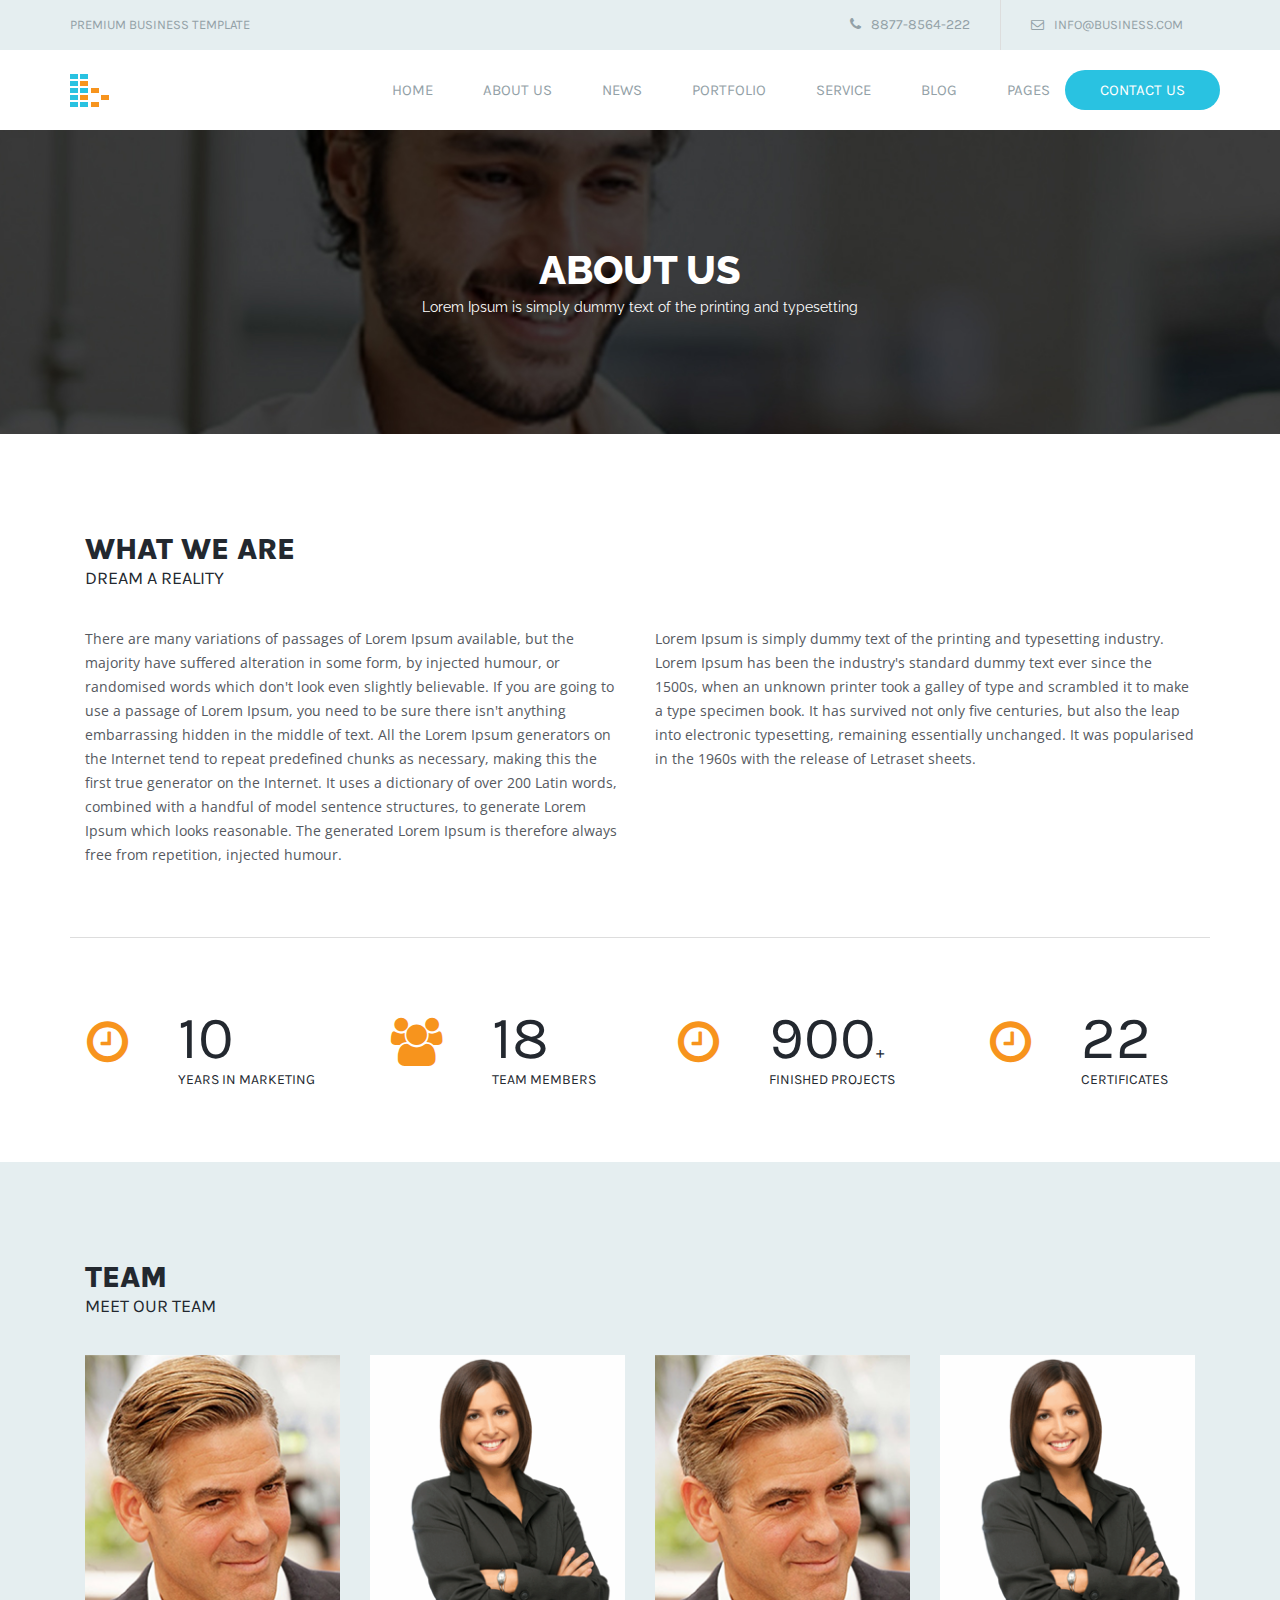
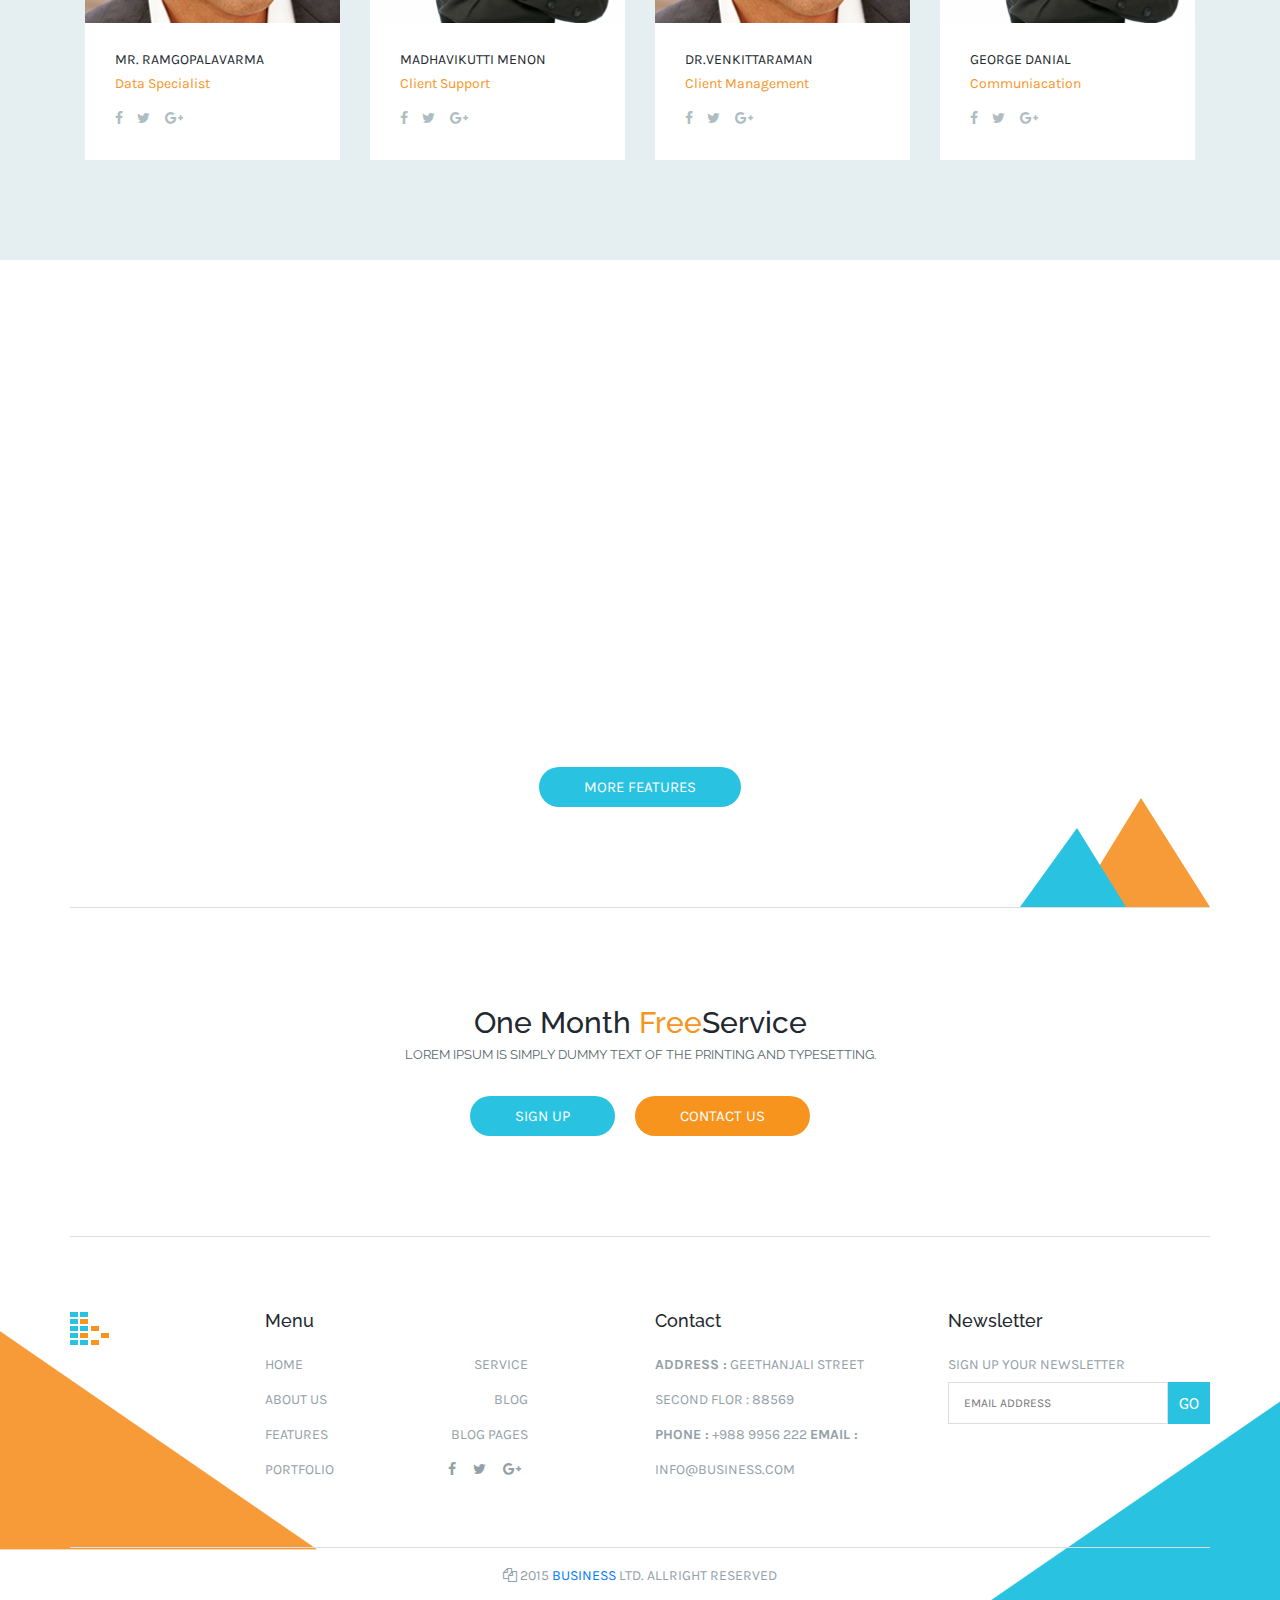
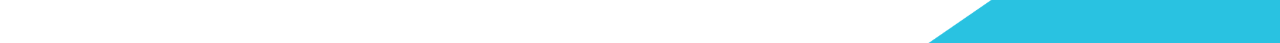
<file: about.html>
<!DOCTYPE html>
<html lang="en">
<head>
    <meta charset="UTF-8">
    <meta name="viewport" content="width=device-width, initial-scale=1.0">
    <title>B Plus Business Multipage HTML template</title>
    <!-- REQUIRED FONTS -->
    <link href="https://fonts.googleapis.com/css?family=Karla:400,700|Lora:400,400i|Open+Sans:300,400,600,700,800|Raleway:300,400,500,600,700,800" rel="stylesheet">
    <link href="https://fonts.googleapis.com/css?family=Roboto+Slab" rel="stylesheet">
    <!-- REQUIRED CSS FILES -->
    <link rel="stylesheet" href="css/bootstrap.min.css">
    <link rel="stylesheet" href="css/font-awesome.min.css">
    <link rel="stylesheet" href="css/aos.css">
    <link rel="stylesheet" href="css/slick.css">
    <link rel="stylesheet" href="css/slick-theme.css">
    <link rel="stylesheet" href="css/style.css">
</head>
<body>
    
    <!-- HEADER STARTS -->        
    <header>
        <div class="header-top">   
            <div class="container">
                <div class="row">
                    <div class="col-lg-3 header-top-left">
                        <p>premium business template</p>
                    </div>
                    <div class="col-lg-4 offset-lg-5 header-top-right">
                        <ul>
                            <li><a href="tel"><i class="fa fa-phone"></i>8877-8564-222</a></li>
                            <li><a href="mailto"><i class="fa fa-envelope-o"></i>info@business.com</a></li>
                        </ul>
                    </div>
                </div>
            </div>
        </div>
        <nav class="navbar navbar-expand-lg">
            <div class="container p-0">
                <a href="#" class="navbar-brand">
                    <!-- LOGO 39X33 -->   
                    <img src="images/logo.png" alt="Put your logo" class="img-fluid">
                </a>
                <button type="button" class="navbar-toggler" data-toggle="collapse" data-target="#mainNav">
                    <i class="fa fa-bars"></i>
                </button>
                <div id="mainNav" class="collapse navbar-collapse">
                    <ul class="navbar-nav ml-auto">
                        <li class="nav-item"><a href="index.html" class="nav-link">home</a></li>
                        <li class="nav-item"><a href="about.html" class="nav-link">about us</a></li>
                        <li class="nav-item"><a href="news.html" class="nav-link">news</a></li>
                        <li class="nav-item"><a href="portfolio.html" class="nav-link">portfolio</a></li>
                        <li class="nav-item"><a href="services.html" class="nav-link">service</a></li>
                        <li class="nav-item"><a href="blog.html" class="nav-link">blog</a></li>
                        <li class="nav-item"><a href="#" class="nav-link">pages</a></li>
                        <li class="nav-item"><a href="contact.html" class="nav-link btn-primary-c">contact us</a></li>
                    </ul>
                </div>
            </div>
        </nav>
    </header>
    <!-- HEADER ENDS -->
    
    <!-- ABOUT BANNER STARTS -->
    <section id="aboutBanner">
        <div class="container">
            <div class="row">
                <div class="col">
                    <div class="about-banner-text">
                        <h1 data-aos="fade-down" data-aos-duration="1500">about us</h1>
                            <p data-aos="fade-up" data-aos-duration="1500">Lorem Ipsum is simply dummy text of the printing and typesetting </p>
                    </div>
                </div>
            </div>
        </div>
    </section>
    <!-- ABOUT BANNER ENDS -->
    
    <!-- ABOUT DETAILS STARTS -->
    <section id="aboutDetails">
        <div class="container">
            <div class="row">
                <div class="col">
                    <h2 class="section-title" data-aos="fade-down">what we are</h2>
                    <p class="section-subtitle" data-aos="fade-up" data-aos-delay="400">dream a reality</p>
                </div>
            </div>
            <div class="row">
                <div class="col-lg-6">
                    <p class="para-details">
                        There are many variations of passages of Lorem Ipsum available, but the majority have suffered alteration in some form, by injected humour, or randomised words which don't look even slightly believable. If you are going to use a passage of Lorem Ipsum, you need to be sure there isn't anything embarrassing hidden in the middle of text. All the Lorem Ipsum generators on the Internet tend to repeat predefined chunks as necessary, making this the first true generator on the Internet. It uses a dictionary of over 200 Latin words, combined with a handful of model sentence structures, to generate Lorem Ipsum which looks reasonable. The generated Lorem Ipsum is therefore always free from repetition, injected humour.
                    </p>
                </div>
                <div class="col-lg-6">
                    <p class="para-details">
                        Lorem Ipsum is simply dummy text of the printing and typesetting industry. Lorem Ipsum has been the industry's standard dummy text ever since the 1500s, when an unknown printer took a galley of type and scrambled it to make a type specimen book. It has survived not only five centuries, but also the leap into electronic typesetting, remaining essentially unchanged. It was popularised in the 1960s with the release of Letraset sheets.
                    </p>
                </div>
            </div>
        </div>
    </section>
    <!-- ABOUT DETAILS ENDS -->
    
    <!-- ABOUT COUNTER STARTS -->
    <section id="aboutCounter">
        <div class="container">
            <div class="row">
                <div class="col-lg-3">
                    <div class="counter-item">
                        <div class="counter-item-icon">
                            <i class="fa fa-clock-o"></i>
                        </div>
                        <div class="counter-item-text">
                            <span class="count">10</span> <br>
                            <p>years in marketing</p>
                        </div>
                    </div>
                </div>
                <div class="col-lg-3">
                    <div class="counter-item">
                        <div class="counter-item-icon">
                            <i class="fa fa-users"></i>
                        </div>
                        <div class="counter-item-text">
                            <span class="count">18</span> <br>
                            <p>team members</p>
                        </div>
                    </div>
                </div>
                <div class="col-lg-3">
                    <div class="counter-item">
                        <div class="counter-item-icon">
                            <i class="fa fa-clock-o"></i>
                        </div>
                        <div class="counter-item-text">
                            <span class="count">900</span>+ <br>
                            <p>Finished Projects</p>
                        </div>
                    </div>
                </div>
                <div class="col-lg-3">
                    <div class="counter-item">
                        <div class="counter-item-icon">
                            <i class="fa fa-clock-o"></i>
                        </div>
                        <div class="counter-item-text">
                            <span class="count">22</span> <br>
                            <p>certificates</p>
                        </div>
                    </div>
                </div>
            </div>
        </div>
    </section>
    <!-- ABOUT COUNTER ENDS -->
    
    <!-- TEAM STARTS -->
    <section id="team">
        <div class="container">
            <div class="row">
                <div class="col">
                    <h2 class="section-title">team</h2>
                    <p class="section-subtitle">meet our team</p>
                </div>
            </div>
            <div class="row">
                <div class="col-xs-12 col-sm-6 col-md-6 col-lg-3">
                    <div class="team-item">
                        <div class="team-item-img">
                            <img src="images/team-01.png" alt="Put your team pic" class="img-fluid">
                        </div>
                        <h4>Mr. Ramgopalavarma</h4>
                        <h5>Data specialist</h5>
                        <ul>
                            <li><a href="#"><i class="fa fa-facebook"></i></a></li>
                            <li><a href="#"><i class="fa fa-twitter"></i></a></li>
                            <li><a href="#"><i class="fa fa-google-plus"></i></a></li>
                        </ul>
                    </div>
                </div>
                <div class="col-xs-12 col-sm-6 col-md-6 col-lg-3">
                    <div class="team-item">
                        <div class="team-item-img">
                            <img src="images/team-02.png" alt="Put your team pic" class="img-fluid">
                        </div>
                        <h4>Madhavikutti Menon</h4>
                        <h5>client support</h5>
                        <ul>
                            <li><a href="#"><i class="fa fa-facebook"></i></a></li>
                            <li><a href="#"><i class="fa fa-twitter"></i></a></li>
                            <li><a href="#"><i class="fa fa-google-plus"></i></a></li>
                        </ul>
                    </div>
                </div>
                <div class="col-xs-12 col-sm-6 col-md-6 col-lg-3">
                    <div class="team-item">
                        <div class="team-item-img">
                            <img src="images/team-01.png" alt="Put your team pic" class="img-fluid">
                        </div>
                        <h4>Dr.Venkittaraman</h4>
                        <h5>client management</h5>
                        <ul>
                            <li><a href="#"><i class="fa fa-facebook"></i></a></li>
                            <li><a href="#"><i class="fa fa-twitter"></i></a></li>
                            <li><a href="#"><i class="fa fa-google-plus"></i></a></li>
                        </ul>
                    </div>
                </div>
                <div class="col-xs-12 col-sm-6 col-md-6 col-lg-3">
                    <div class="team-item">
                        <div class="team-item-img">
                            <img src="images/team-02.png" alt="Put your team pic" class="img-fluid">
                        </div>
                        <h4>George Danial</h4>
                        <h5>communiacation</h5>
                        <ul>
                            <li><a href="#"><i class="fa fa-facebook"></i></a></li>
                            <li><a href="#"><i class="fa fa-twitter"></i></a></li>
                            <li><a href="#"><i class="fa fa-google-plus"></i></a></li>
                        </ul>
                    </div>
                </div>
            </div>
        </div>
    </section>
    <!-- TEAM ENDS -->   
   
    <!-- FEATURES STARTS -->
    <section id="features">
        <div class="container">
            <div class="row">
                <div class="col">
                    <h2 class="section-title" data-aos="fade-down">features</h2>
                    <p class="section-subtitle" data-aos="fade-up" data-aos-delay="400">some of our features</p>
                </div>
            </div>
            <div class="row">
                <div class="col-xs-12 col-sm-6 col-md-4 col-lg-4">
                    <div class="features-item" data-aos="fade-up">
                        <div class="features-item-img">
                            <i class="fa fa-bars"></i>
                        </div>
                        <div class="features-item-text">
                            <h3>data entry</h3>
                            <p class="para-details">Lorem Ipsum is simply dummy text of the printing and typesetting industry. Lorem Ipsum has been.</p>
                        </div>
                    </div>
                    <div class="features-item" data-aos="fade-up" data-aos-delay="400">
                        <div class="features-item-img">
                            <i class="fa fa-bars"></i>
                        </div>
                        <div class="features-item-text">
                            <h3>Well analyzing team</h3>
                            <p class="para-details">Lorem Ipsum is simply dummy text of the printing and typesetting industry. Lorem Ipsum has been.</p>
                        </div>
                    </div>
                </div>
                <div class="col-xs-12 col-sm-6 col-md-4 col-lg-4">
                    <div class="features-item" data-aos="fade-up" >
                        <div class="features-item-img">
                            <i class="fa fa-bars"></i>
                        </div>
                        <div class="features-item-text">
                            <h3>Client management</h3>
                            <p class="para-details">Lorem Ipsum is simply dummy text of the printing and typesetting industry. Lorem Ipsum has been.</p>
                        </div>
                    </div>
                    <div class="features-item" data-aos="fade-up" data-aos-delay="400">
                        <div class="features-item-img">
                            <i class="fa fa-bars"></i>
                        </div>
                        <div class="features-item-text">
                            <h3>24 hour support</h3>
                            <p class="para-details">Lorem Ipsum is simply dummy text of the printing and typesetting industry. Lorem Ipsum has been.</p>
                        </div>
                    </div>
                </div>
                <div class="col-xs-12 col-sm-6 col-md-4 col-lg-4">
                    <div class="features-item" data-aos="fade-up">
                        <div class="features-item-img">
                            <i class="fa fa-bars"></i>
                        </div>
                        <div class="features-item-text">
                            <h3>Better Communication</h3>
                            <p class="para-details">Lorem Ipsum is simply dummy text of the printing and typesetting industry. Lorem Ipsum has been.</p>
                        </div>
                    </div>
                    <div class="features-item" data-aos="fade-up" data-aos-delay="400">
                        <div class="features-item-img">
                            <i class="fa fa-bars"></i>
                        </div>
                        <div class="features-item-text">
                            <h3>Keeping business data</h3>
                            <p class="para-details">Lorem Ipsum is simply dummy text of the printing and typesetting industry. Lorem Ipsum has been.</p>
                        </div>
                    </div>
                </div>
                <div class="col-lg-12 text-center">
                    <a href="#" class="btn-primary-c">more features</a>
                </div>
            </div>
            <div class="shape">
                <div class="primary-shape" id="featuresPrmShape">
                    <img src="images/primary-shape.png" alt="The shape for design" class="img-fluid">
                </div>   
                <div class="secondary-shape" id="featuresScnShape">
                    <img src="images/secondary-shape.png" alt="The shape for design" class="img-fluid">
                </div>
            </div>
        </div>
    </section>
    <!-- FEATURES ENDS -->
    
    
    
    <!-- FREE SERVICE STARTS -->
    <section id="freeService">
        <div class="container">
            <div class="row">
                <div class="col free-service">
                    <h2>One Month <span>Free</span>Service</h2>
                    <p>Lorem Ipsum is simply dummy text of the printing and typesetting.</p>
                    <a href="#" class="btn-primary-c">sign up</a><a href="#" class="btn-secondary-c">contact us</a>
                </div>
            </div>
        </div>
    </section>
    <!-- FREE SERVICE ENDS -->
    
    <!-- FOOTER STARTS -->
    <footer>
        <div class="footer-shape-left">
                <img src="images/footer-secondary-shape.png" alt="The design shape" class="img-fluid">
            </div>   
        <div class="container">
            <div class="row">
                <div class="col-xs-2 col-sm-3 col-md-2 col-lg-1">
                    <!-- LOGO MUST BE 39X33 -->
                    <a href="index.html" class="">   
                        <img src="images/logo.png" alt="Put your logo here" class="img-fluid">
                    </a>
                </div>
                <div class="col-xs-10 col-sm-9 col-md-10 col-lg-3 offset-lg-1">
                    <div class="footer-menu">   
                        <h3>Menu</h3>
                        <ul>
                            <li>
                                <a href="#">home</a> <a href="#">service</a>
                            </li>
                            <li>
                                <a href="#">about us</a> <a href="#">blog</a>
                            </li>
                            <li>
                                <a href="#">features</a> <a href="#">blog pages</a>
                            </li>
                            <li>
                                <a href="#">portfolio</a> 
                                <a href="#">
                                    <i class="fa fa-facebook"></i> <i class="fa fa-twitter"></i>
                                    <i class="fa fa-google-plus"></i>
                                </a>
                            </li>
                        </ul>
                    </div>
                </div>
                <div class="col-xs-12 col-sm-6 col-md-6 col-lg-3 offset-lg-1">
                    <div class="address">
                        <h3>contact</h3>
                        <address>
                            <b>Address :</b> Geethanjali street <br>
                            Second flor : 88569 <br>
                            <b>Phone :</b> +988 9956 222
                            <b>Email :</b> info@business.com
                        </address>
                    </div>
                </div>
                <div class="col-xs-12 col-sm-6 col-md-6 col-lg-3">
                    <div class="newsletter">
                        <h3>newsletter</h3>
                        <p>sign up your newsletter</p>
                        <form action="">
                            <input type="email" placeholder="email address">
                            <input type="submit" value="go">
                        </form>
                    </div>
                </div>
                <div class="col-lg-12">
                    <div class="copyright">
                        <p> <i class="fa fa-copy"></i> 2015 <a href="#" class="">business</a> Ltd. allright reserved</p>
                    </div>
                </div>
            </div>
        </div>
        <div class="footer-shape-right">
            <img src="images/footer-primary-shape.png" alt="The design shape" class="img-fluid">
        </div>
    </footer>
    <!-- FOOTER ENDS -->
    
    
    <!-- JQUERY LIBRARY FILES -->
    <script src="js/jquery-3.3.1.min.js"></script>
    <script src="js/popper.min.js"></script>
    <script src="js/bootstrap.min.js"></script>
    <script src="js/aos.js"></script>
    <script src="js/slick.min.js"></script>
    <script src="js/jquery.waypoint.js"></script>
    <script src="js/jquery.counterup.min.js"></script>
    <script src="js/custom.js"></script>
</body>
</html>
</file>
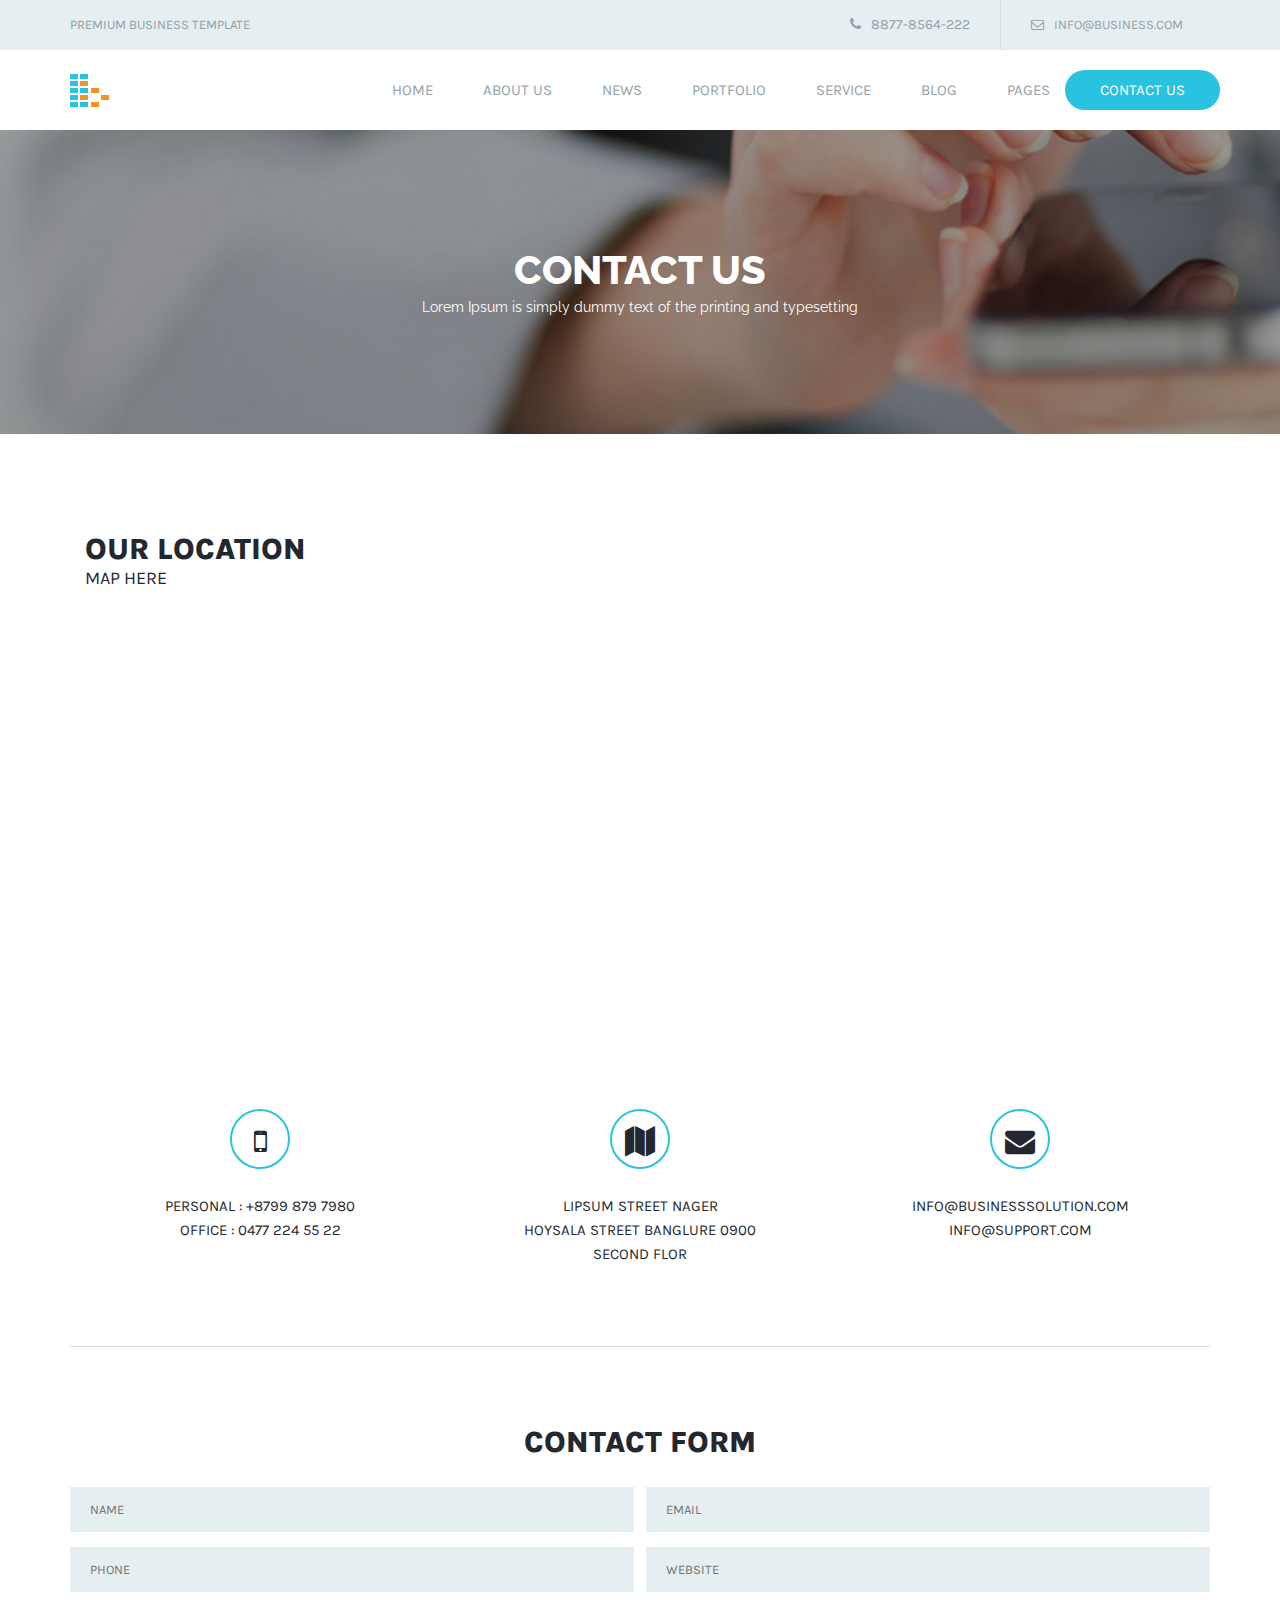
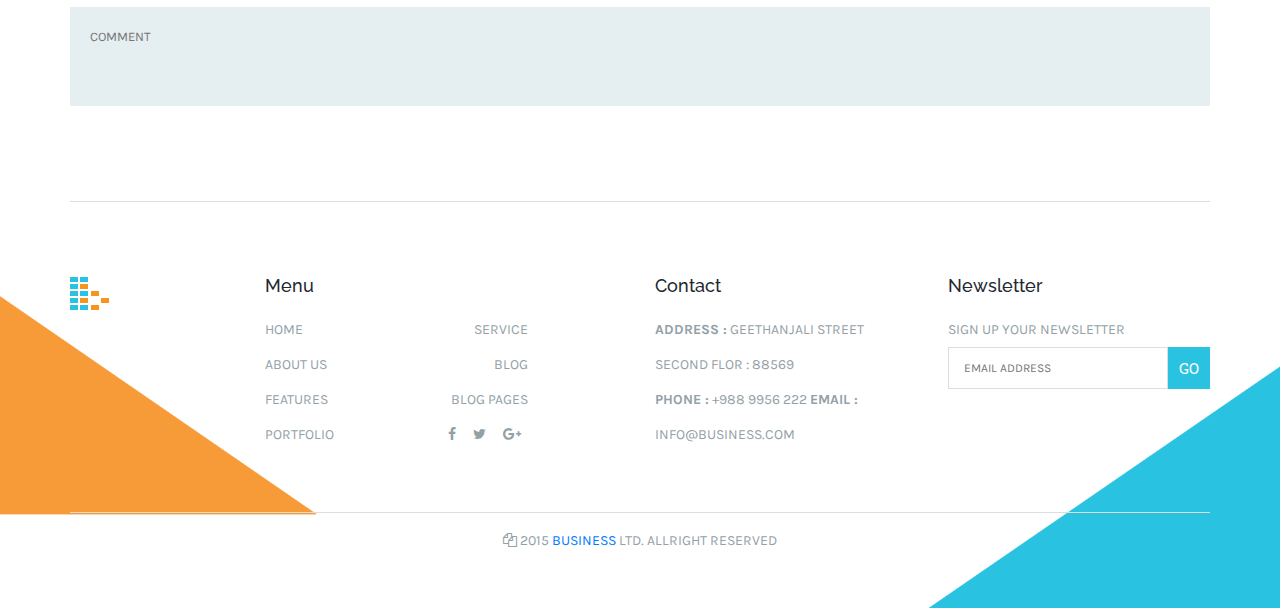
<file: contact.html>
<!DOCTYPE html>
<html lang="en">
<head>
    <meta charset="UTF-8">
    <meta name="viewport" content="width=device-width, initial-scale=1.0">
    <title>B Plus Business Multipage HTML template</title>
    <!-- REQUIRED FONTS -->
    <link href="https://fonts.googleapis.com/css?family=Karla:400,700|Lora:400,400i|Open+Sans:300,400,600,700,800|Raleway:300,400,500,600,700,800" rel="stylesheet">
    <link href="https://fonts.googleapis.com/css?family=Roboto+Slab" rel="stylesheet">
    <!-- REQUIRED CSS FILES -->
    <link rel="stylesheet" href="css/bootstrap.min.css">
    <link rel="stylesheet" href="css/font-awesome.min.css">
    <link rel="stylesheet" href="css/aos.css">
    <link rel="stylesheet" href="css/slick.css">
    <link rel="stylesheet" href="css/slick-theme.css">
    <link rel="stylesheet" href="css/style.css">
</head>
<body>
    
    <!-- HEADER STARTS -->        
    <header>
        <div class="header-top">   
            <div class="container">
                <div class="row">
                    <div class="col-lg-3 header-top-left">
                        <p>premium business template</p>
                    </div>
                    <div class="col-lg-4 offset-lg-5 header-top-right">
                        <ul>
                            <li><a href="tel"><i class="fa fa-phone"></i>8877-8564-222</a></li>
                            <li><a href="mailto"><i class="fa fa-envelope-o"></i>info@business.com</a></li>
                        </ul>
                    </div>
                </div>
            </div>
        </div>
        <nav class="navbar navbar-expand-lg">
            <div class="container p-0">
                <a href="#" class="navbar-brand">
                    <!-- LOGO 39X33 -->   
                    <img src="images/logo.png" alt="Put your logo" class="img-fluid">
                </a>
                <button type="button" class="navbar-toggler" data-toggle="collapse" data-target="#mainNav">
                    <i class="fa fa-bars"></i>
                </button>
                <div id="mainNav" class="collapse navbar-collapse">
                    <ul class="navbar-nav ml-auto">
                        <li class="nav-item"><a href="index.html" class="nav-link">home</a></li>
                        <li class="nav-item"><a href="about.html" class="nav-link">about us</a></li>
                        <li class="nav-item"><a href="news.html" class="nav-link">news</a></li>
                        <li class="nav-item"><a href="portfolio.html" class="nav-link">portfolio</a></li>
                        <li class="nav-item"><a href="services.html" class="nav-link">service</a></li>
                        <li class="nav-item"><a href="blog.html" class="nav-link">blog</a></li>
                        <li class="nav-item"><a href="#" class="nav-link">pages</a></li>
                        <li class="nav-item"><a href="contact.html" class="nav-link btn-primary-c">contact us</a></li>
                    </ul>
                </div>
            </div>
        </nav>
    </header>
    <!-- HEADER ENDS -->
    
    <!-- CONTACT BANNER STARTS -->
    <section id="contactBanner">
        <div class="container">
            <div class="row">
                <div class="col">
                    <div class="contact-banner-text">
                        <h1 data-aos="fade-down" data-aos-duration="1500">contact us</h1>
                        <p data-aos="fade-up" data-aos-duration="1500">Lorem Ipsum is simply dummy text of the printing and typesetting </p>
                    </div>
                </div>
            </div>
        </div>
    </section>
    <!-- CONTACT BANNER ENDS -->
    
    <!-- CONTACT DETAILS STARTS -->
    <section id="contactDetails">
        <div class="container">
            <div class="row">
                <div class="col">
                    <h2 class="section-title">Our location</h2> 
                    <p class="section-subtitle">map here</p>
                </div>
            </div>
            <div class="row">
                <div class="col-lg-12">
                    <iframe src="https://www.google.com/maps/embed?pb=!1m10!1m8!1m3!1d14610.93858125084!2d90.37954405!3d23.72116825!3m2!1i1024!2i768!4f13.1!5e0!3m2!1sbn!2sbd!4v1519147925939" width="100%" height="415" frameborder="0" style="border:0" allowfullscreen></iframe>
                </div>
                <div class="col-lg-4">
                    <div class="contact-feature-item">
                        <i class="fa fa-mobile"></i>
                        <p>personal : +8799 879 7980 <br>
                           Office : 0477 224 55 22</p>
                    </div>
                </div>
                <div class="col-lg-4">
                    <div class="contact-feature-item">
                        <i class="fa fa-map"></i>
                        <p>lipsum street nager <br> 
                            hoysala street banglure 0900 <br>
                            second flor</p>
                    </div>
                </div>
                <div class="col-lg-4">
                    <div class="contact-feature-item">
                        <i class="fa fa-envelope"></i>
                        <p>info@businesssolution.com <br>
                            info@support.com</p>
                    </div>
                </div>
            </div>
            <div class="row">
                <div class="col contact-form">
                    <h2 class="section-title">contact form</h2>   
                    <form action="">
                        <div class="input-group">
                            <input type="text" class="input-style" placeholder="name">
                        </div>
                        <div class="input-group">
                            <input type="email" class="input-style" placeholder="email">
                        </div>
                        <div class="input-group">
                            <input type="tel" class="input-style" placeholder="phone">
                        </div>
                        <div class="input-group">
                            <input type="text" class="input-style" placeholder="website">
                        </div>
                        <div class="input-group w-100">
                            <textarea placeholder="comment"></textarea>
                        </div>
                    </form>
                </div>
            </div>
        </div>
    </section>
    <!-- CONTACT DETASILS ENDS -->
    
    <!-- FOOTER STARTS -->
    <footer>
        <div class="footer-shape-left">
                <img src="images/footer-secondary-shape.png" alt="The design shape" class="img-fluid">
            </div>   
        <div class="container">
            <div class="row">
                <div class="col-xs-2 col-sm-3 col-md-2 col-lg-1">
                    <!-- LOGO MUST BE 39X33 -->
                    <a href="index.html" class="">       
                        <img src="images/logo.png" alt="Put your logo here" class="img-fluid">
                    </a>
                </div>
                <div class="col-xs-10 col-sm-9 col-md-10 col-lg-3 offset-lg-1">
                    <div class="footer-menu">   
                        <h3>Menu</h3>
                        <ul>
                            <li>
                                <a href="#">home</a> <a href="#">service</a>
                            </li>
                            <li>
                                <a href="#">about us</a> <a href="#">blog</a>
                            </li>
                            <li>
                                <a href="#">features</a> <a href="#">blog pages</a>
                            </li>
                            <li>
                                <a href="#">portfolio</a> 
                                <a href="#">
                                    <i class="fa fa-facebook"></i> <i class="fa fa-twitter"></i>
                                    <i class="fa fa-google-plus"></i>
                                </a>
                            </li>
                        </ul>
                    </div>
                </div>
                <div class="col-xs-12 col-sm-6 col-md-6 col-lg-3 offset-lg-1">
                    <div class="address">
                        <h3>contact</h3>
                        <address>
                            <b>Address :</b> Geethanjali street <br>
                            Second flor : 88569 <br>
                            <b>Phone :</b> +988 9956 222
                            <b>Email :</b> info@business.com
                        </address>
                    </div>
                </div>
                <div class="col-xs-12 col-sm-6 col-md-6 col-lg-3">
                    <div class="newsletter">
                        <h3>newsletter</h3>
                        <p>sign up your newsletter</p>
                        <form action="">
                            <input type="email" placeholder="email address">
                            <input type="submit" value="go">
                        </form>
                    </div>
                </div>
                <div class="col-lg-12">
                    <div class="copyright">
                        <p> <i class="fa fa-copy"></i> 2015 <a href="#" class="">business</a> Ltd. allright reserved</p>
                    </div>
                </div>
            </div>
        </div>
        <div class="footer-shape-right">
            <img src="images/footer-primary-shape.png" alt="The design shape" class="img-fluid">
        </div>
    </footer>
    <!-- FOOTER ENDS -->
    
    
    <!-- JQUERY LIBRARY FILES -->
    <script src="js/jquery-3.3.1.min.js"></script>
    <script src="js/popper.min.js"></script>
    <script src="js/bootstrap.min.js"></script>
    <script src="js/aos.js"></script>
    <script src="js/slick.min.js"></script>
    <script src="js/jquery.waypoint.js"></script>
    <script src="js/jquery.counterup.min.js"></script>
    <script src="js/custom.js"></script>
</body>
</html>
</file>
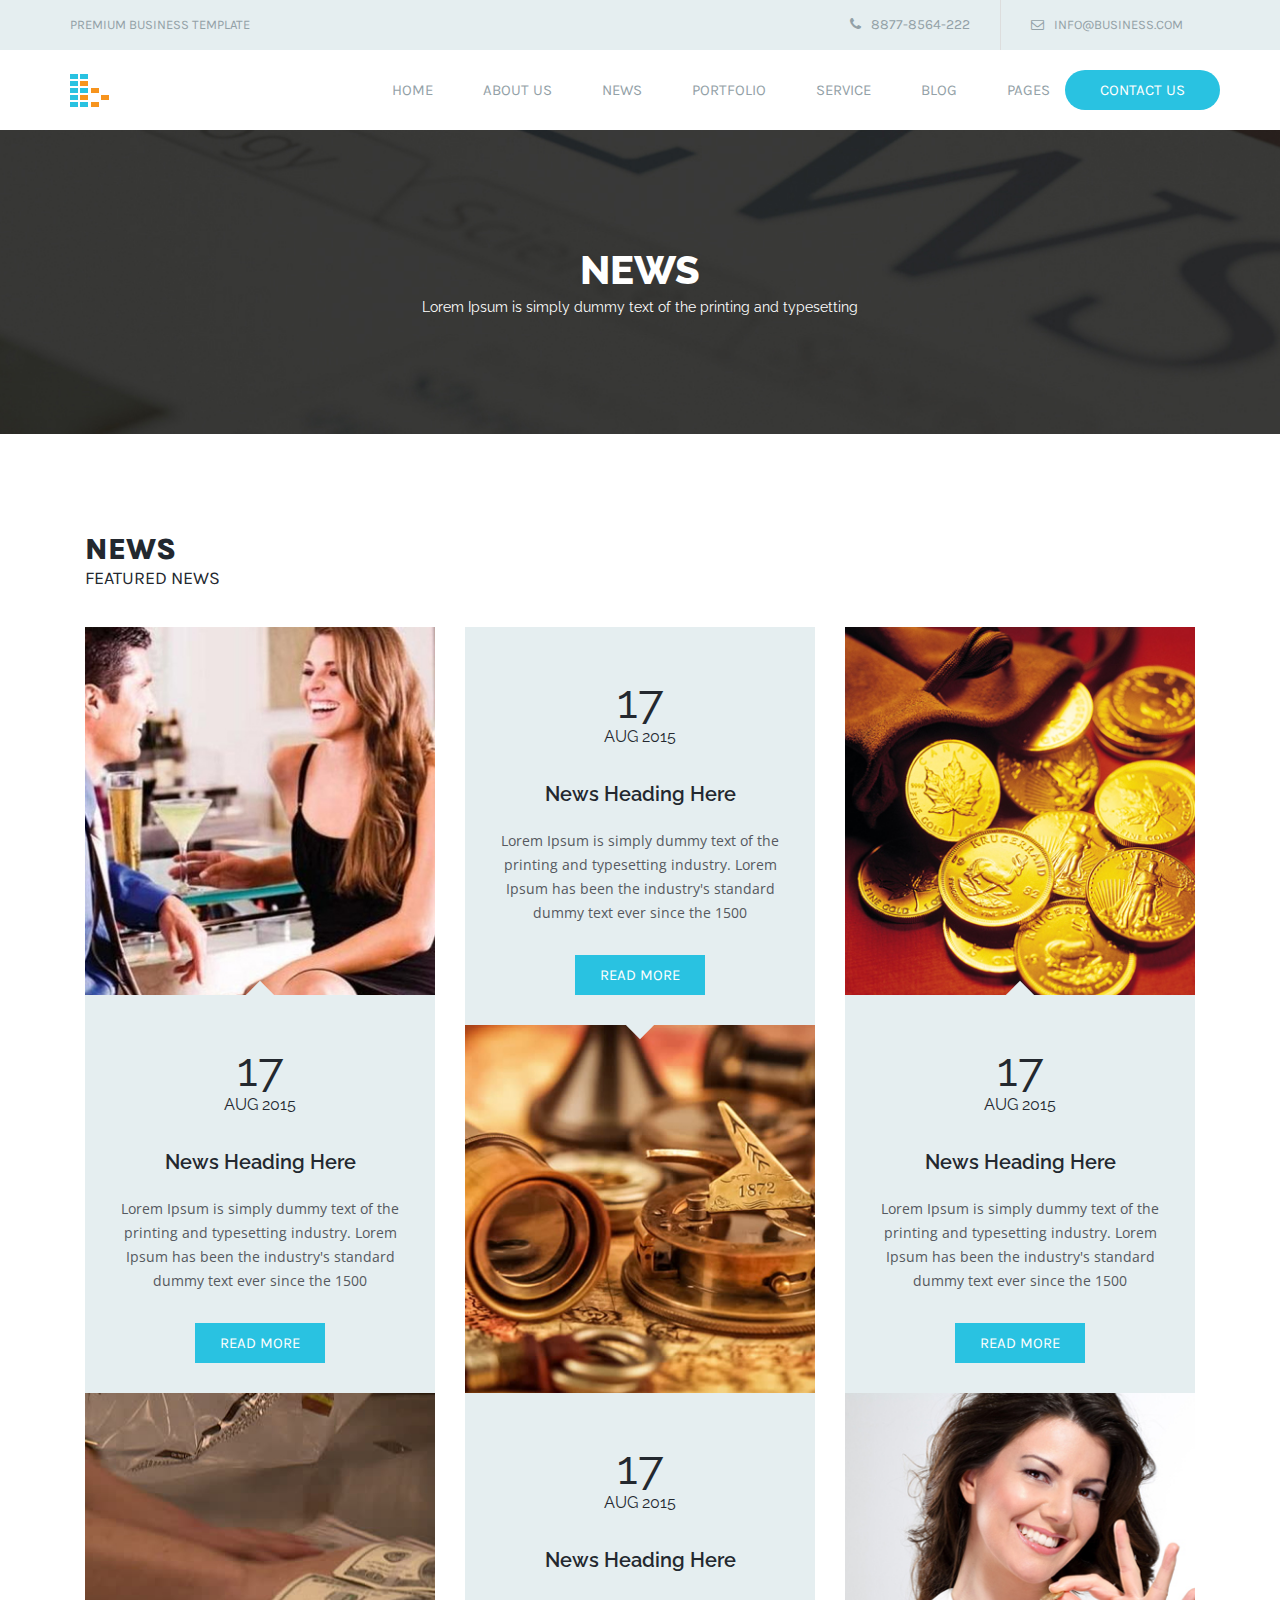
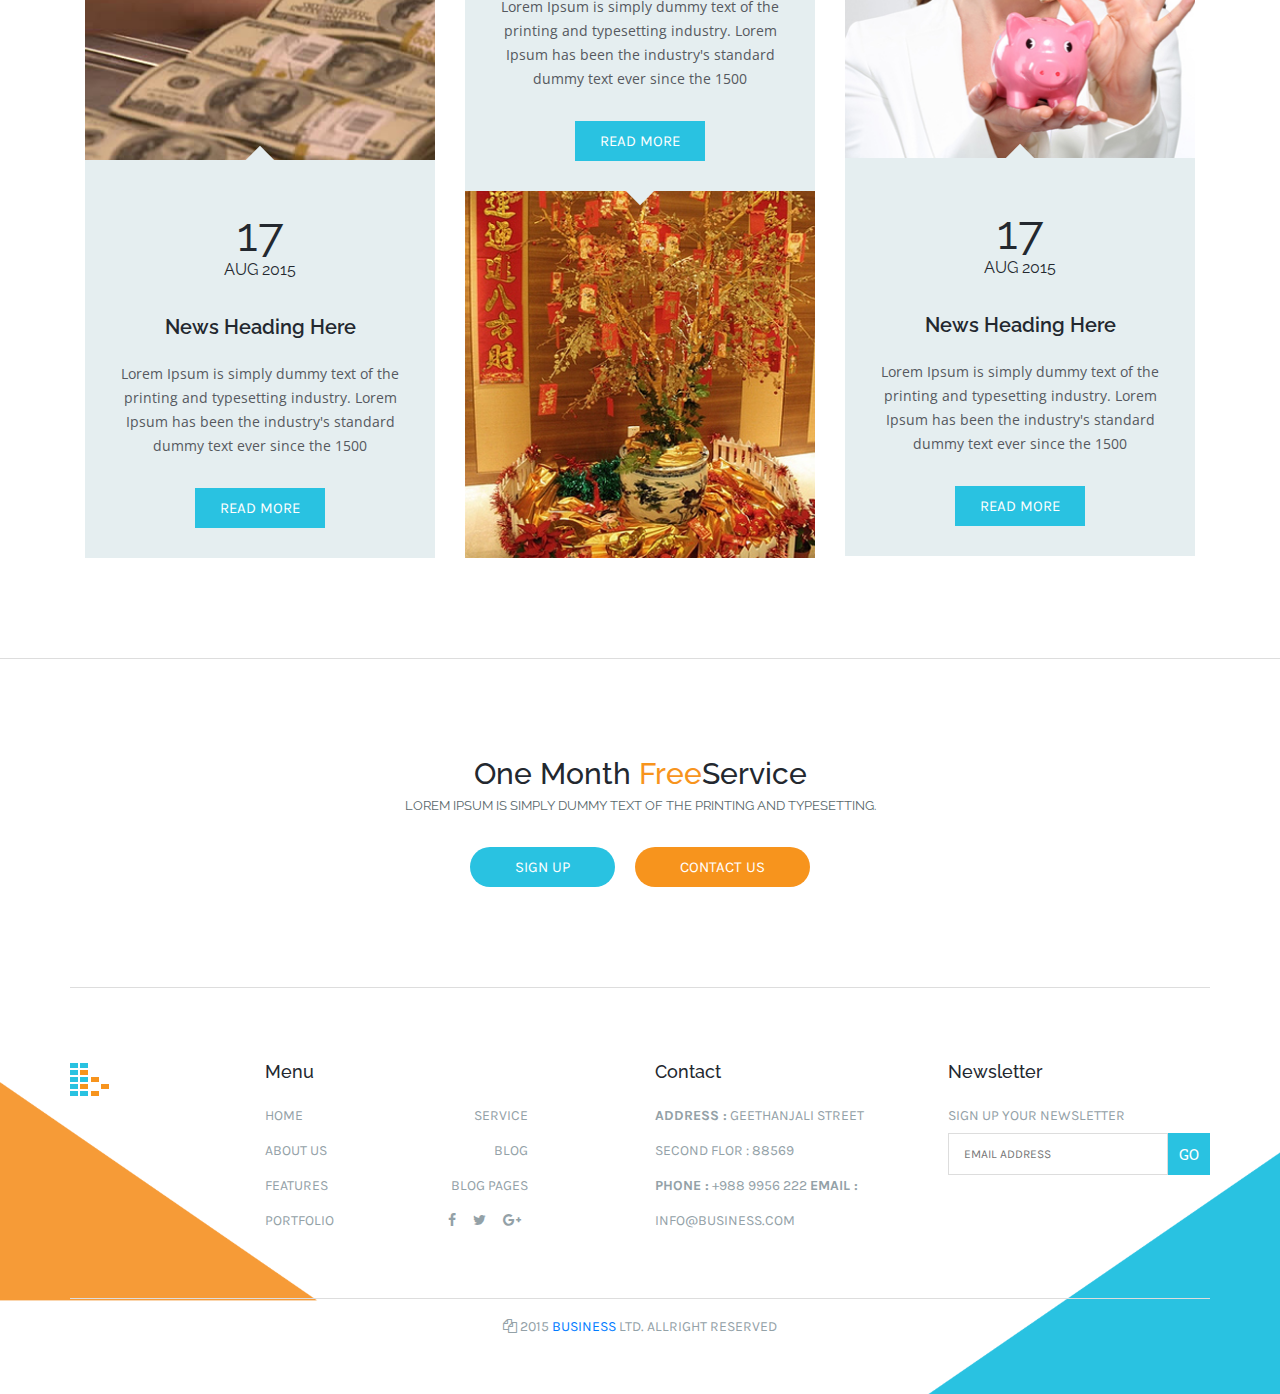
<file: news.html>
<!DOCTYPE html>
<html lang="en">
<head>
    <meta charset="UTF-8">
    <meta name="viewport" content="width=device-width, initial-scale=1.0">
    <title>B Plus Business Multipage HTML template</title>
    <!-- REQUIRED FONTS -->
    <link href="https://fonts.googleapis.com/css?family=Karla:400,700|Lora:400,400i|Open+Sans:300,400,600,700,800|Raleway:300,400,500,600,700,800" rel="stylesheet">
    <link href="https://fonts.googleapis.com/css?family=Roboto+Slab" rel="stylesheet">
    <!-- REQUIRED CSS FILES -->
    <link rel="stylesheet" href="css/bootstrap.min.css">
    <link rel="stylesheet" href="css/font-awesome.min.css">
    <link rel="stylesheet" href="css/aos.css">
    <link rel="stylesheet" href="css/slick.css">
    <link rel="stylesheet" href="css/slick-theme.css">
    <link rel="stylesheet" href="css/style.css">
</head>
<body>
    
    <!-- HEADER STARTS -->        
    <header>
        <div class="header-top">   
            <div class="container">
                <div class="row">
                    <div class="col-lg-3 header-top-left">
                        <p>premium business template</p>
                    </div>
                    <div class="col-lg-4 offset-lg-5 header-top-right">
                        <ul>
                            <li><a href="tel"><i class="fa fa-phone"></i>8877-8564-222</a></li>
                            <li><a href="mailto"><i class="fa fa-envelope-o"></i>info@business.com</a></li>
                        </ul>
                    </div>
                </div>
            </div>
        </div>
        <nav class="navbar navbar-expand-lg">
            <div class="container p-0">
                <a href="#" class="navbar-brand">
                    <!-- LOGO 39X33 -->   
                    <img src="images/logo.png" alt="Put your logo" class="img-fluid">
                </a>
                <button type="button" class="navbar-toggler" data-toggle="collapse" data-target="#mainNav">
                    <i class="fa fa-bars"></i>
                </button>
                <div id="mainNav" class="collapse navbar-collapse">
                    <ul class="navbar-nav ml-auto">
                        <li class="nav-item"><a href="index.html" class="nav-link">home</a></li>
                        <li class="nav-item"><a href="about.html" class="nav-link">about us</a></li>
                        <li class="nav-item"><a href="news.html" class="nav-link">news</a></li>
                        <li class="nav-item"><a href="portfolio.html" class="nav-link">portfolio</a></li>
                        <li class="nav-item"><a href="services.html" class="nav-link">service</a></li>
                        <li class="nav-item"><a href="blog.html" class="nav-link">blog</a></li>
                        <li class="nav-item"><a href="#" class="nav-link">pages</a></li>
                        <li class="nav-item"><a href="contact.html" class="nav-link btn-primary-c">contact us</a></li>
                    </ul>
                </div>
            </div>
        </nav>
    </header>
    <!-- HEADER ENDS -->
    
    <!-- NEWS BANNER STARTS -->
    <section id="newsBanner">
        <div class="container">
            <div class="row">
                <div class="col">
                    <div class="news-banner-text">
                        <h1 data-aos="fade-down" data-aos-duration="1500">NEWS</h1>
                        <p data-aos="fade-up" data-aos-duration="1500">Lorem Ipsum is simply dummy text of the printing and typesetting </p>
                    </div>
                </div>
            </div>
        </div>
    </section>
    <!-- NEWS BANNER ENDS -->
    
    <!-- NEWS DETAILS STARTS -->
    <section id="newsDetails">
        <div class="container">
            <div class="row">
                <div class="col">
                    <h2 class="section-title">
                        news
                    </h2>
                    <p class="section-subtitle">featured news</p>
                </div>
            </div>
            <div class="row">
                <div class="col-xs-12 col-sm-6 col-md-4 col-lg-4">
                    <div class="news-item">
                        <div class="news-img">
                            <img src="images/news-01.jpg" alt="Put the news featured image here" class="img-fluid">
                        </div>
                        <div class="news-text">
                            <h3 class="news-date">17</h3>
                            <p class="news-month">aug 2015</p>
                            <h4 class="news-heading">News Heading Here</h4>
                            <p class="para-details">Lorem Ipsum is simply dummy text of the printing and typesetting industry. Lorem Ipsum has been the industry's standard dummy text ever since the 1500</p>
                            <a href="#" class="btn-primary-c">read more</a>
                            <div class="arrow arrow-top"></div>
                        </div>
                    </div>
                </div>
                <div class="col-xs-12 col-sm-6 col-md-4 col-lg-4">
                    <div class="news-item">
                        <div class="news-text">
                            <h3 class="news-date">17</h3>
                            <p class="news-month">aug 2015</p>
                            <h4 class="news-heading">News Heading Here</h4>
                            <p class="para-details">Lorem Ipsum is simply dummy text of the printing and typesetting industry. Lorem Ipsum has been the industry's standard dummy text ever since the 1500</p>
                            <a href="#" class="btn-primary-c">read more</a>
                            <div class="arrow arrow-bottom"></div>
                        </div>
                        <div class="news-img">
                            <img src="images/news-03.jpg" alt="Put the news featured image here" class="img-fluid">
                        </div>
                    </div>
                </div>
                <div class="col-xs-12 col-sm-6 col-md-4 col-lg-4">
                    <div class="news-item">
                        <div class="news-img">
                            <img src="images/news-05.jpg" alt="Put the news featured image here" class="img-fluid">
                        </div>
                        <div class="news-text">
                            <h3 class="news-date">17</h3>
                            <p class="news-month">aug 2015</p>
                            <h4 class="news-heading">News Heading Here</h4>
                            <p class="para-details">Lorem Ipsum is simply dummy text of the printing and typesetting industry. Lorem Ipsum has been the industry's standard dummy text ever since the 1500</p>
                            <a href="#" class="btn-primary-c">read more</a>
                            <div class="arrow arrow-top"></div>
                        </div>
                    </div>
                </div>
                <div class="col-xs-12 col-sm-6 col-md-4 col-lg-4">
                    <div class="news-item">
                        <div class="news-img">
                            <img src="images/news-02.jpg" alt="Put the news featured image here" class="img-fluid">
                        </div>
                        <div class="news-text">
                            <h3 class="news-date">17</h3>
                            <p class="news-month">aug 2015</p>
                            <h4 class="news-heading">News Heading Here</h4>
                            <p class="para-details">Lorem Ipsum is simply dummy text of the printing and typesetting industry. Lorem Ipsum has been the industry's standard dummy text ever since the 1500</p>
                            <a href="#" class="btn-primary-c">read more</a>
                            <div class="arrow arrow-top"></div>
                        </div>
                    </div>
                </div>
                <div class="col-xs-12 col-sm-6 col-md-4 col-lg-4">
                    <div class="news-item">
                        <div class="news-text">
                            <h3 class="news-date">17</h3>
                            <p class="news-month">aug 2015</p>
                            <h4 class="news-heading">News Heading Here</h4>
                            <p class="para-details">Lorem Ipsum is simply dummy text of the printing and typesetting industry. Lorem Ipsum has been the industry's standard dummy text ever since the 1500</p>
                            <a href="#" class="btn-primary-c">read more</a>
                            <div class="arrow arrow-bottom"></div>
                        </div>
                        <div class="news-img">
                            <img src="images/news-04.jpg" alt="Put the news featured image here" class="img-fluid">
                        </div>
                    </div>
                </div>
                <div class="col-xs-12 col-sm-6 col-md-4 col-lg-4">
                    <div class="news-item">
                        <div class="news-img">
                            <img src="images/news-06.jpg" alt="Put the news featured image here" class="img-fluid">
                        </div>
                        <div class="news-text">
                            <h3 class="news-date">17</h3>
                            <p class="news-month">aug 2015</p>
                            <h4 class="news-heading">News Heading Here</h4>
                            <p class="para-details">Lorem Ipsum is simply dummy text of the printing and typesetting industry. Lorem Ipsum has been the industry's standard dummy text ever since the 1500</p>
                            <a href="#" class="btn-primary-c">read more</a>
                            <div class="arrow arrow-top"></div>
                        </div>
                    </div>
                </div>
            </div>
        </div>
    </section>
    <!-- NEWS DETAILS ENDS -->
    
    
    <!-- FREE SERVICE STARTS -->
    <section id="freeService">
        <div class="container">
            <div class="row">
                <div class="col free-service">
                    <h2>One Month <span>Free</span>Service</h2>
                    <p>Lorem Ipsum is simply dummy text of the printing and typesetting.</p>
                    <a href="#" class="btn-primary-c">sign up</a><a href="#" class="btn-secondary-c">contact us</a>
                </div>
            </div>
        </div>
    </section>
    <!-- FREE SERVICE ENDS -->
    
    
    
    <!-- FOOTER STARTS -->
    <footer>
        <div class="footer-shape-left">
                <img src="images/footer-secondary-shape.png" alt="The design shape" class="img-fluid">
            </div>   
        <div class="container">
            <div class="row">
                <div class="col-xs-2 col-sm-3 col-md-2 col-lg-1">
                    <!-- LOGO MUST BE 39X33 -->
                    <a href="index.html" class="">       
                        <img src="images/logo.png" alt="Put your logo here" class="img-fluid">
                    </a>
                </div>
                <div class="col-xs-10 col-sm-9 col-md-10 col-lg-3 offset-lg-1">
                    <div class="footer-menu">   
                        <h3>Menu</h3>
                        <ul>
                            <li>
                                <a href="#">home</a> <a href="#">service</a>
                            </li>
                            <li>
                                <a href="#">about us</a> <a href="#">blog</a>
                            </li>
                            <li>
                                <a href="#">features</a> <a href="#">blog pages</a>
                            </li>
                            <li>
                                <a href="#">portfolio</a> 
                                <a href="#">
                                    <i class="fa fa-facebook"></i> <i class="fa fa-twitter"></i>
                                    <i class="fa fa-google-plus"></i>
                                </a>
                            </li>
                        </ul>
                    </div>
                </div>
                <div class="col-xs-12 col-sm-6 col-md-6 col-lg-3 offset-lg-1">
                    <div class="address">
                        <h3>contact</h3>
                        <address>
                            <b>Address :</b> Geethanjali street <br>
                            Second flor : 88569 <br>
                            <b>Phone :</b> +988 9956 222
                            <b>Email :</b> info@business.com
                        </address>
                    </div>
                </div>
                <div class="col-xs-12 col-sm-6 col-md-6 col-lg-3">
                    <div class="newsletter">
                        <h3>newsletter</h3>
                        <p>sign up your newsletter</p>
                        <form action="">
                            <input type="email" placeholder="email address">
                            <input type="submit" value="go">
                        </form>
                    </div>
                </div>
                <div class="col-lg-12">
                    <div class="copyright">
                        <p> <i class="fa fa-copy"></i> 2015 <a href="#" class="">business</a> Ltd. allright reserved</p>
                    </div>
                </div>
            </div>
        </div>
        <div class="footer-shape-right">
            <img src="images/footer-primary-shape.png" alt="The design shape" class="img-fluid">
        </div>
    </footer>
    <!-- FOOTER ENDS -->
    
    
    <!-- JQUERY LIBRARY FILES -->
    <script src="js/jquery-3.3.1.min.js"></script>
    <script src="js/popper.min.js"></script>
    <script src="js/bootstrap.min.js"></script>
    <script src="js/aos.js"></script>
    <script src="js/slick.min.js"></script>
    <script src="js/jquery.waypoint.js"></script>
    <script src="js/jquery.counterup.min.js"></script>
    <script src="js/custom.js"></script>
</body>
</html>
</file>
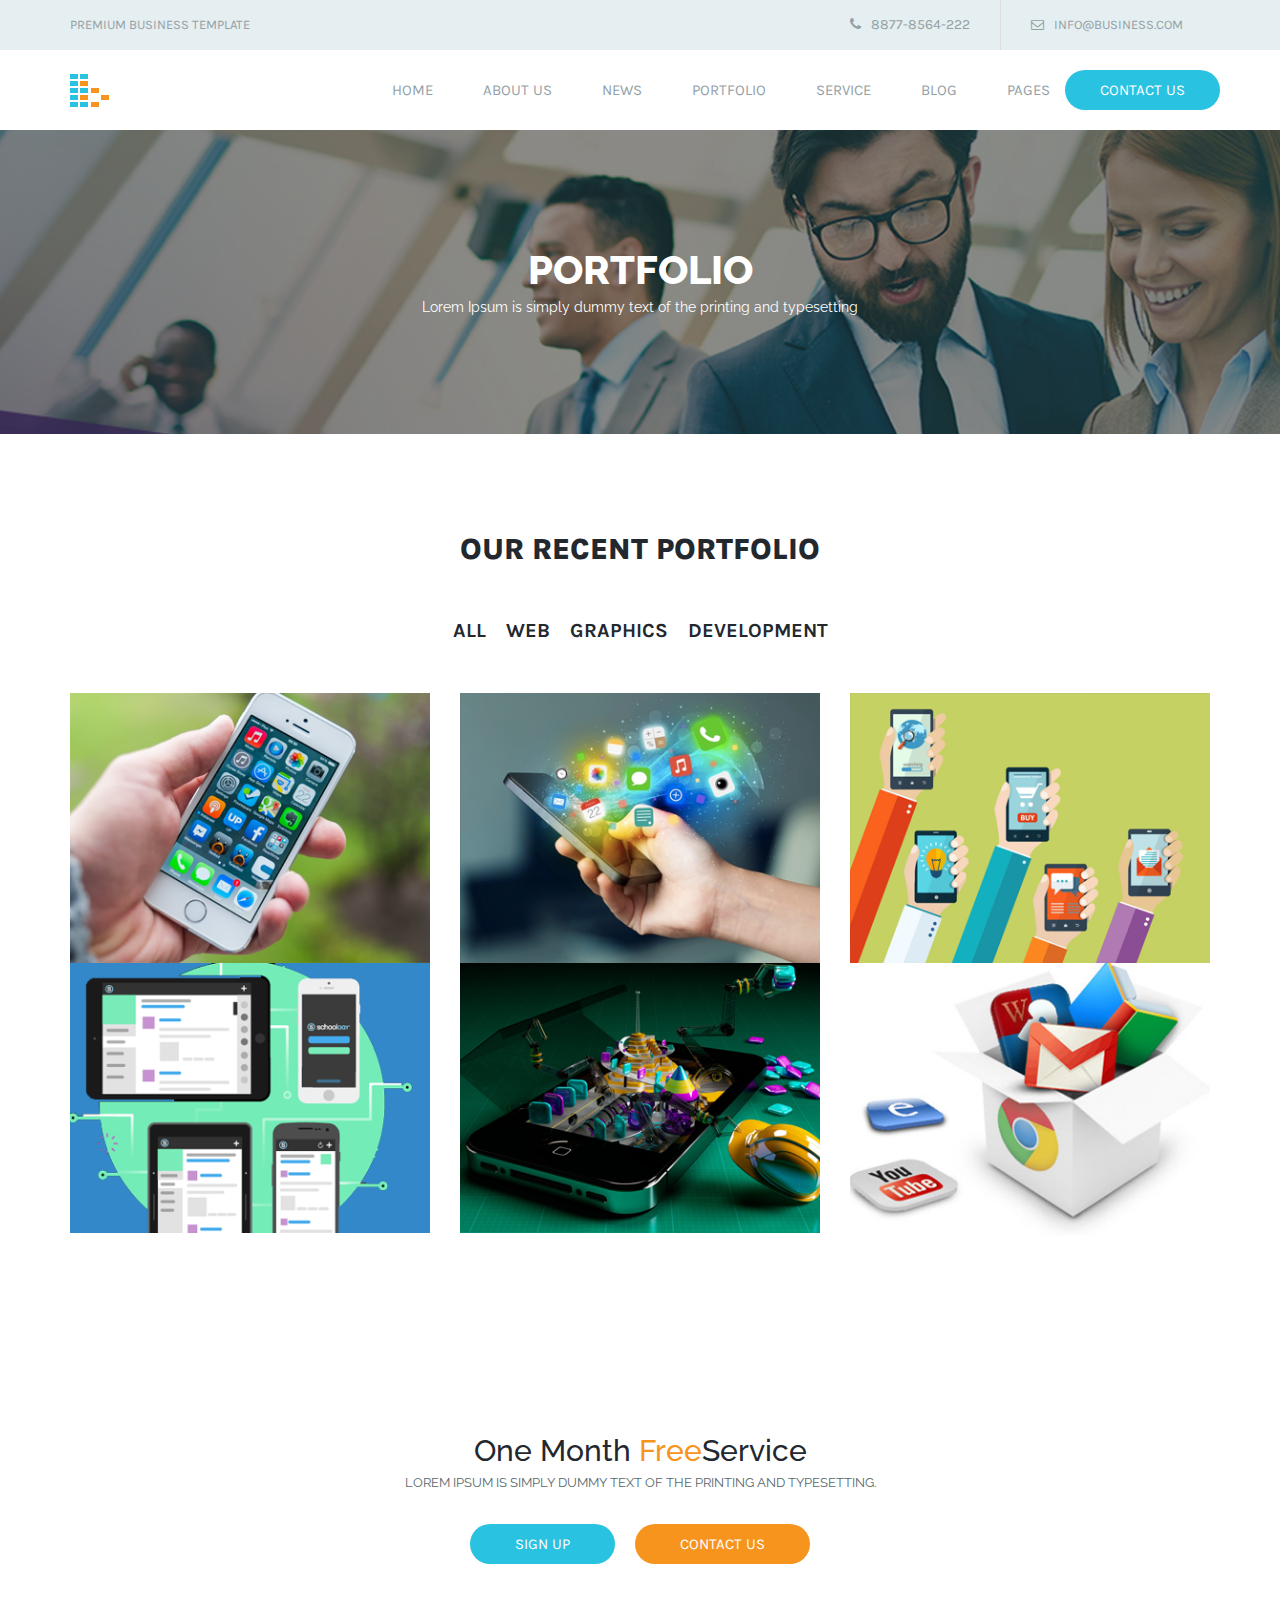
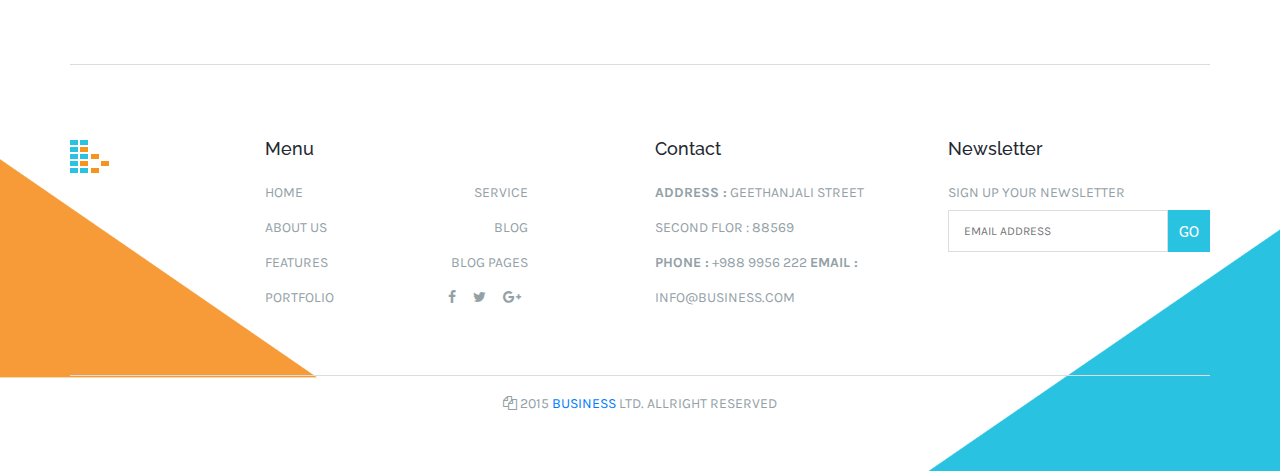
<file: portfolio.html>
<!DOCTYPE html>
<html lang="en">
<head>
    <meta charset="UTF-8">
    <meta name="viewport" content="width=device-width, initial-scale=1.0">
    <title>B Plus Business Multipage HTML template</title>
    <!-- REQUIRED FONTS -->
    <link href="https://fonts.googleapis.com/css?family=Karla:400,700|Lora:400,400i|Open+Sans:300,400,600,700,800|Raleway:300,400,500,600,700,800" rel="stylesheet">
    <link href="https://fonts.googleapis.com/css?family=Roboto+Slab" rel="stylesheet">
    <!-- REQUIRED CSS FILES -->
    <link rel="stylesheet" href="css/bootstrap.min.css">
    <link rel="stylesheet" href="css/font-awesome.min.css">
    <link rel="stylesheet" href="css/aos.css">
    <link rel="stylesheet" href="css/slick.css">
    <link rel="stylesheet" href="css/slick-theme.css">
    <link rel="stylesheet" href="css/style.css">
</head>
<body>
    
    <!-- HEADER STARTS -->        
    <header>
        <div class="header-top">   
            <div class="container">
                <div class="row">
                    <div class="col-lg-3 header-top-left">
                        <p>premium business template</p>
                    </div>
                    <div class="col-lg-4 offset-lg-5 header-top-right">
                        <ul>
                            <li><a href="tel"><i class="fa fa-phone"></i>8877-8564-222</a></li>
                            <li><a href="mailto"><i class="fa fa-envelope-o"></i>info@business.com</a></li>
                        </ul>
                    </div>
                </div>
            </div>
        </div>
        <nav class="navbar navbar-expand-lg">
            <div class="container p-0">
                <a href="#" class="navbar-brand">
                    <!-- LOGO 39X33 -->   
                    <img src="images/logo.png" alt="Put your logo" class="img-fluid">
                </a>
                <button type="button" class="navbar-toggler" data-toggle="collapse" data-target="#mainNav">
                    <i class="fa fa-bars"></i>
                </button>
                <div id="mainNav" class="collapse navbar-collapse">
                    <ul class="navbar-nav ml-auto">
                        <li class="nav-item"><a href="index.html" class="nav-link">home</a></li>
                        <li class="nav-item"><a href="about.html" class="nav-link">about us</a></li>
                        <li class="nav-item"><a href="news.html" class="nav-link">news</a></li>
                        <li class="nav-item"><a href="portfolio.html" class="nav-link">portfolio</a></li>
                        <li class="nav-item"><a href="services.html" class="nav-link">service</a></li>
                        <li class="nav-item"><a href="blog.html" class="nav-link">blog</a></li>
                        <li class="nav-item"><a href="#" class="nav-link">pages</a></li>
                        <li class="nav-item"><a href="contact.html" class="nav-link btn-primary-c">contact us</a></li>
                    </ul>
                </div>
            </div>
        </nav>
    </header>
    <!-- HEADER ENDS -->
    
    <!-- PORTFOLIO BANNER STARTS -->
    <section id="portfolioBanner">
        <div class="container">
            <div class="row">
                <div class="col">
                    <div class="portfolio-banner-text">
                        <h1 data-aos="fade-down" data-aos-duration="1500">PORTFOLIO</h1>
                            <p data-aos="fade-up" data-aos-duration="1500">Lorem Ipsum is simply dummy text of the printing and typesetting </p>
                    </div>
                </div>
            </div>
        </div>
    </section>
    <!-- PORTFOLIO BANNER ENDS -->
    
       
    <!-- PORTFOLIO SECTION STARTS -->
    <section id="portfolio">
        <div class="container">
            <div class="row">
                <div class="col text-center">
                    <h2 class="section-title">OUR RECENT PORTFOLIO</h2>
                    <ul class="portfolio-nav" id="portfolioNav">
                        <li data-filter="all">all</li>
                        <li data-filter="1">web</li>
                        <li data-filter="2">graphics</li>
                        <li data-filter="3">development</li>
                    </ul>
                </div>
            </div>
            <div class="row" id="portfolioWrapper">
                <div class="col-lg-4" data-category="1">
                    <img src="images/portfolio-item-01.png" alt="Put an image here" class="img-fluid">
                </div>
                <div class="col-lg-4" data-category="3">
                    <img src="images/portfolio-item-02.png" alt="Put an image here" class="img-fluid">
                </div>
                <div class="col-lg-4" data-category="2">
                    <img src="images/portfolio-item-03.png" alt="Put an image here" class="img-fluid">
                </div>
                <div class="col-lg-4" data-category="1">
                    <img src="images/portfolio-item-04.png" alt="Put an image here" class="img-fluid">
                </div>
                <div class="col-lg-4" data-category="2">
                    <img src="images/portfolio-item-05.png" alt="Put an image here" class="img-fluid">
                </div>
                <div class="col-lg-4" data-category="3">
                    <img src="images/portfolio-item-06.png" alt="Put an image here" class="img-fluid">
                </div>
            </div>
        </div>
    </section>
    <!-- PORTFOLIO SECTION ENDS -->         
    
    <!-- FREE SERVICE STARTS -->
    <section id="freeService">
        <div class="container">
            <div class="row">
                <div class="col free-service">
                    <h2>One Month <span>Free</span>Service</h2>
                    <p>Lorem Ipsum is simply dummy text of the printing and typesetting.</p>
                    <a href="#" class="btn-primary-c">sign up</a><a href="#" class="btn-secondary-c">contact us</a>
                </div>
            </div>
        </div>
    </section>
    <!-- FREE SERVICE ENDS -->
    
    <!-- FOOTER STARTS -->
    <footer>
        <div class="footer-shape-left">
                <img src="images/footer-secondary-shape.png" alt="The design shape" class="img-fluid">
            </div>   
        <div class="container">
            <div class="row">
                <div class="col-xs-2 col-sm-3 col-md-2 col-lg-1">
                    <!-- LOGO MUST BE 39X33 -->
                    <a href="index.html" class="">   
                        <img src="images/logo.png" alt="Put your logo here" class="img-fluid">
                    </a>
                </div>
                <div class="col-xs-10 col-sm-9 col-md-10 col-lg-3 offset-lg-1">
                    <div class="footer-menu">   
                        <h3>Menu</h3>
                        <ul>
                            <li>
                                <a href="#">home</a> <a href="#">service</a>
                            </li>
                            <li>
                                <a href="#">about us</a> <a href="#">blog</a>
                            </li>
                            <li>
                                <a href="#">features</a> <a href="#">blog pages</a>
                            </li>
                            <li>
                                <a href="#">portfolio</a> 
                                <a href="#">
                                    <i class="fa fa-facebook"></i> <i class="fa fa-twitter"></i>
                                    <i class="fa fa-google-plus"></i>
                                </a>
                            </li>
                        </ul>
                    </div>
                </div>
                <div class="col-xs-12 col-sm-6 col-md-6 col-lg-3 offset-lg-1">
                    <div class="address">
                        <h3>contact</h3>
                        <address>
                            <b>Address :</b> Geethanjali street <br>
                            Second flor : 88569 <br>
                            <b>Phone :</b> +988 9956 222
                            <b>Email :</b> info@business.com
                        </address>
                    </div>
                </div>
                <div class="col-xs-12 col-sm-6 col-md-6 col-lg-3">
                    <div class="newsletter">
                        <h3>newsletter</h3>
                        <p>sign up your newsletter</p>
                        <form action="">
                            <input type="email" placeholder="email address">
                            <input type="submit" value="go">
                        </form>
                    </div>
                </div>
                <div class="col-lg-12">
                    <div class="copyright">
                        <p> <i class="fa fa-copy"></i> 2015 <a href="#" class="">business</a> Ltd. allright reserved</p>
                    </div>
                </div>
            </div>
        </div>
        <div class="footer-shape-right">
            <img src="images/footer-primary-shape.png" alt="The design shape" class="img-fluid">
        </div>
    </footer>
    <!-- FOOTER ENDS -->
    
    
    <!-- JQUERY LIBRARY FILES -->
    <script src="js/jquery-3.3.1.min.js"></script>
    <script src="js/popper.min.js"></script>
    <script src="js/bootstrap.min.js"></script>
    <script src="js/aos.js"></script>
    <script src="js/slick.min.js"></script>
    <script src="js/jquery.waypoint.js"></script>
    <script src="js/jquery.counterup.min.js"></script>
    <script src="js/jquery.quicksand.js"></script>
    <script src="js/custom.js"></script>
    <script>
        $(document).ready({
            //$('#portfolioWrapper').filterizr();    
        });
    </script>
</body>
</html>
</file>
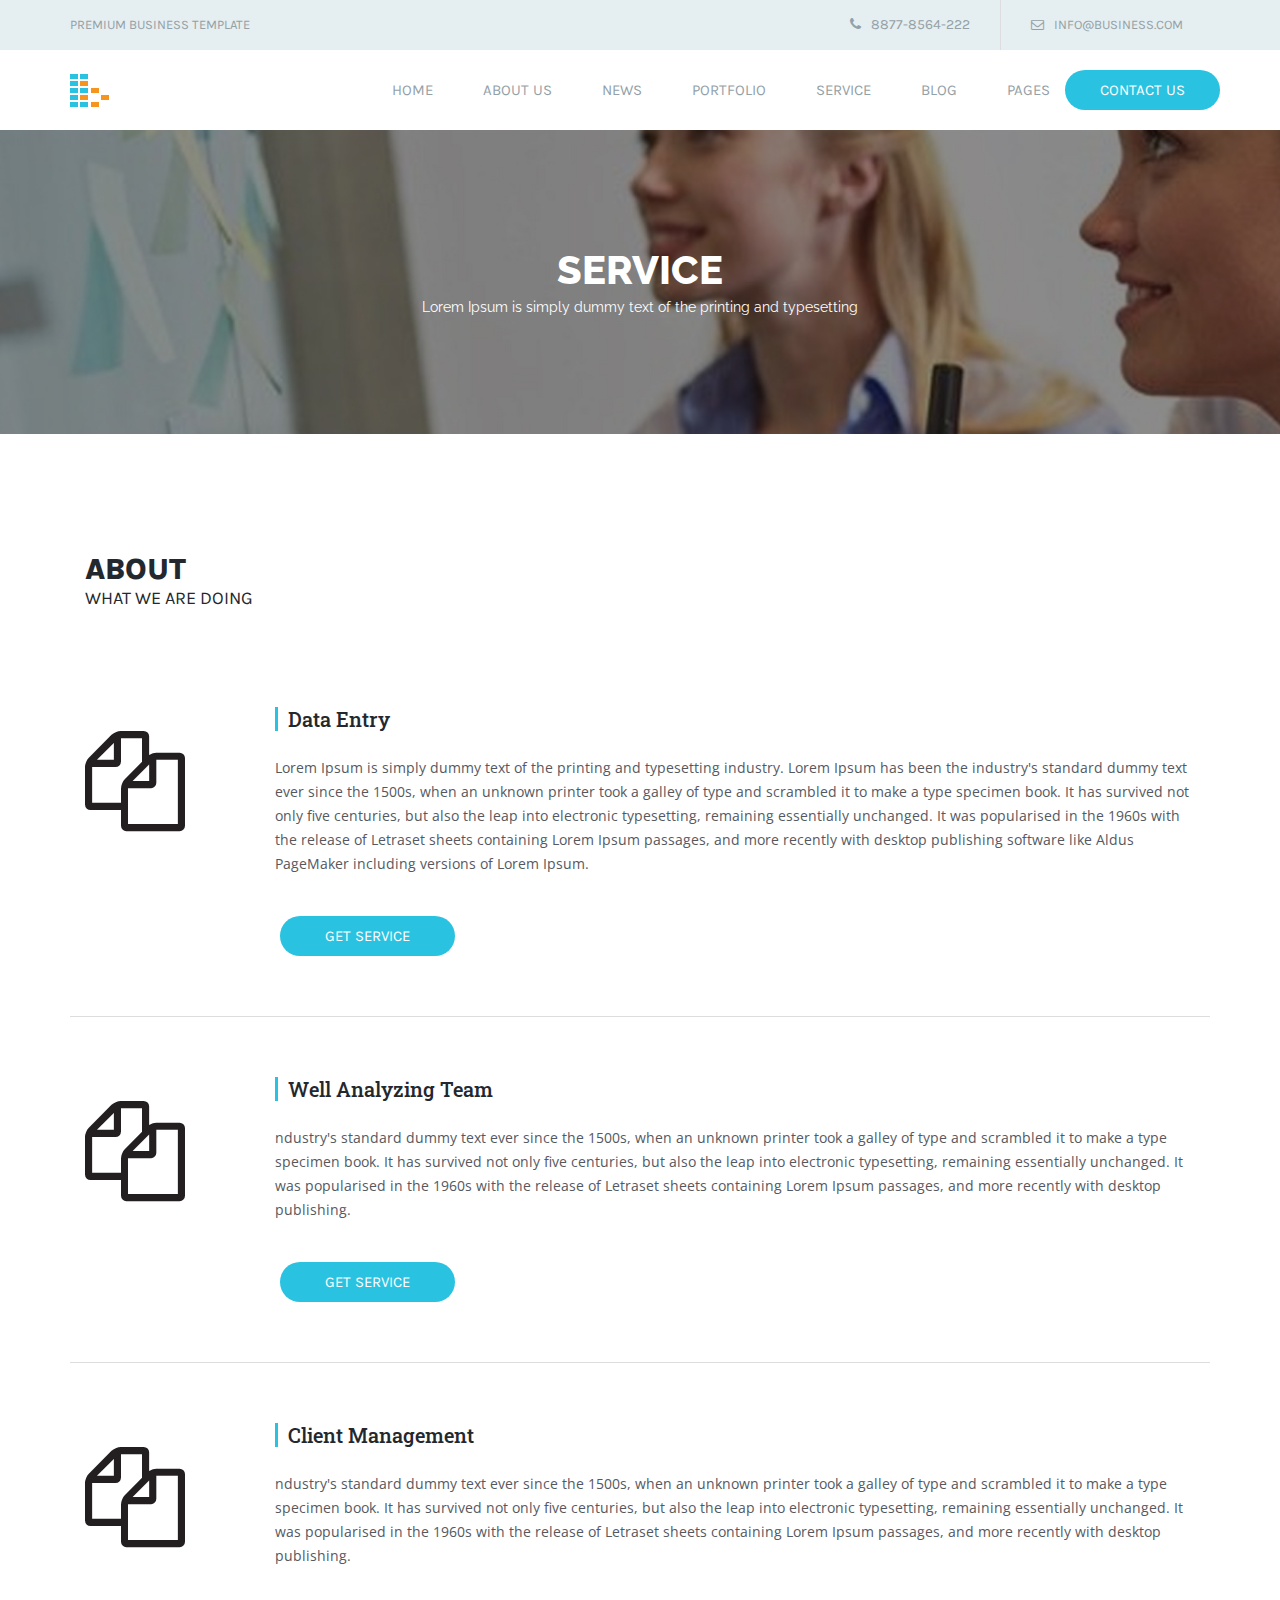
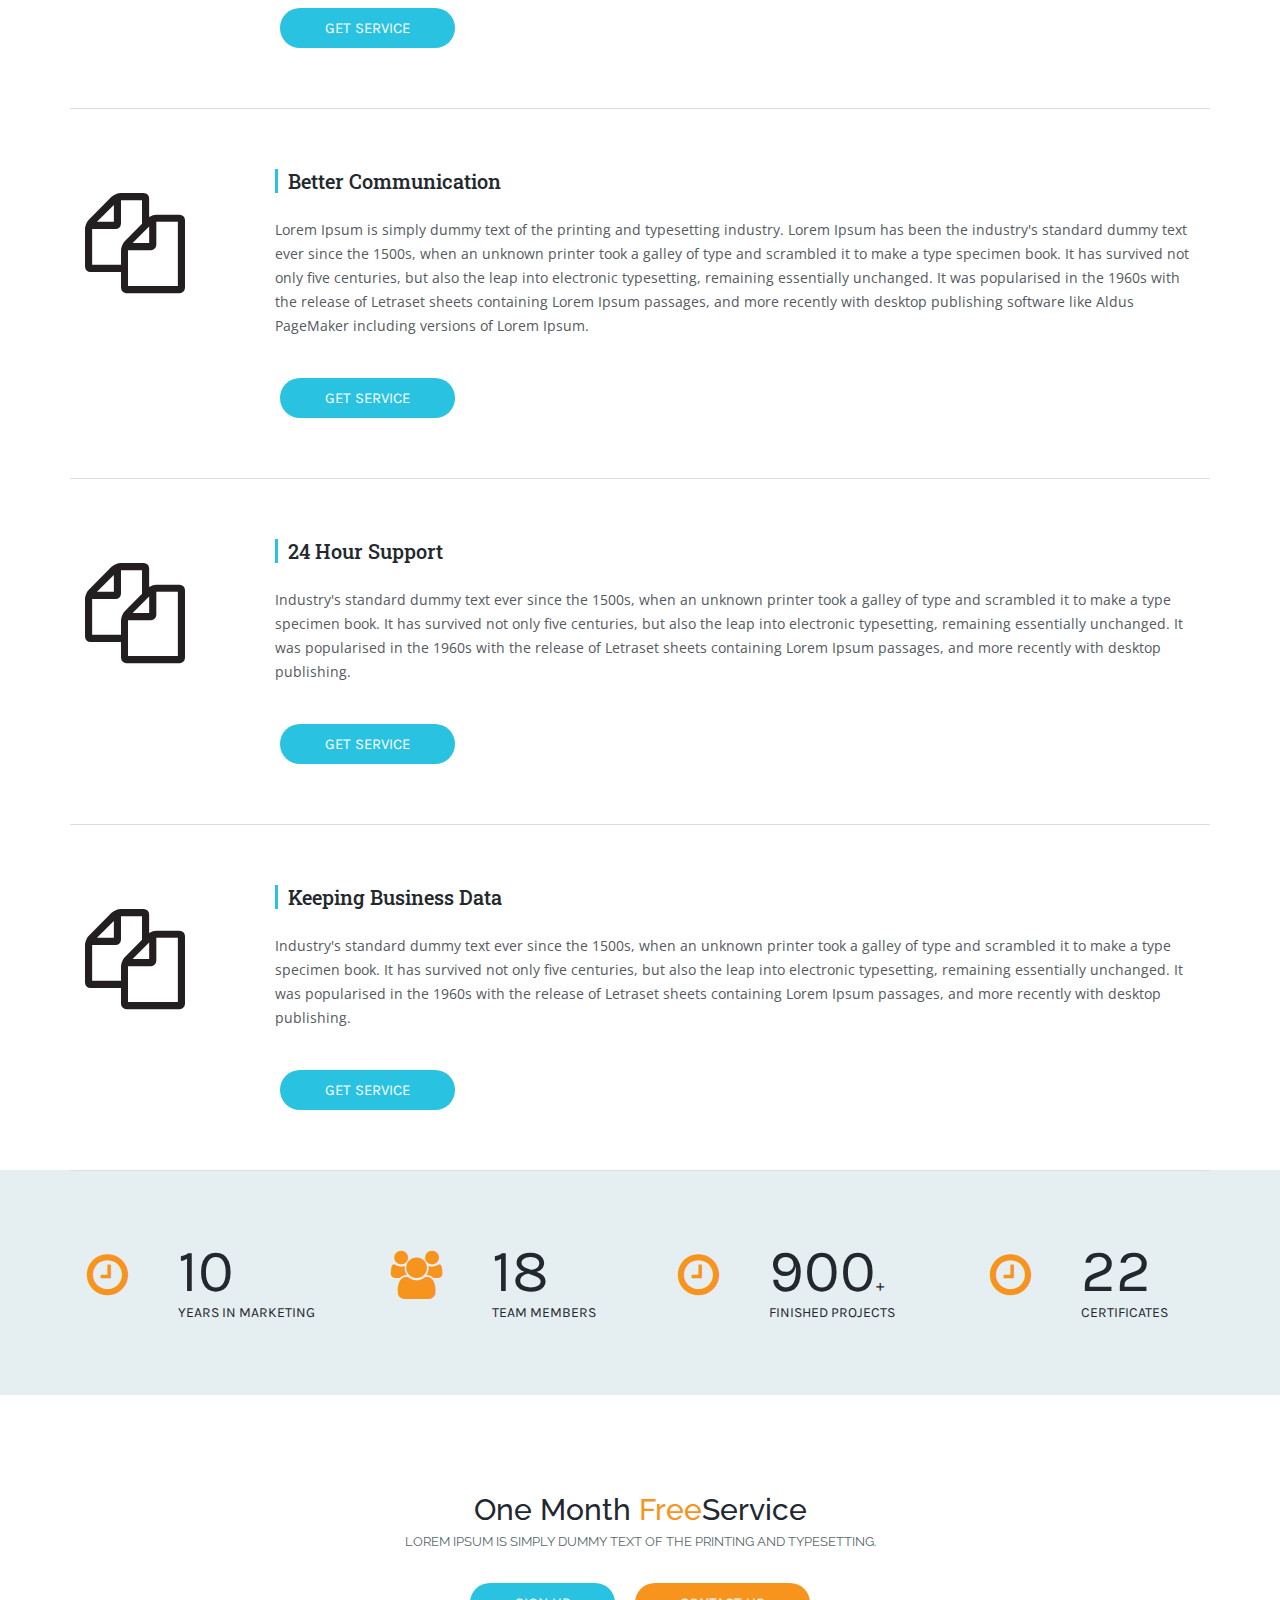
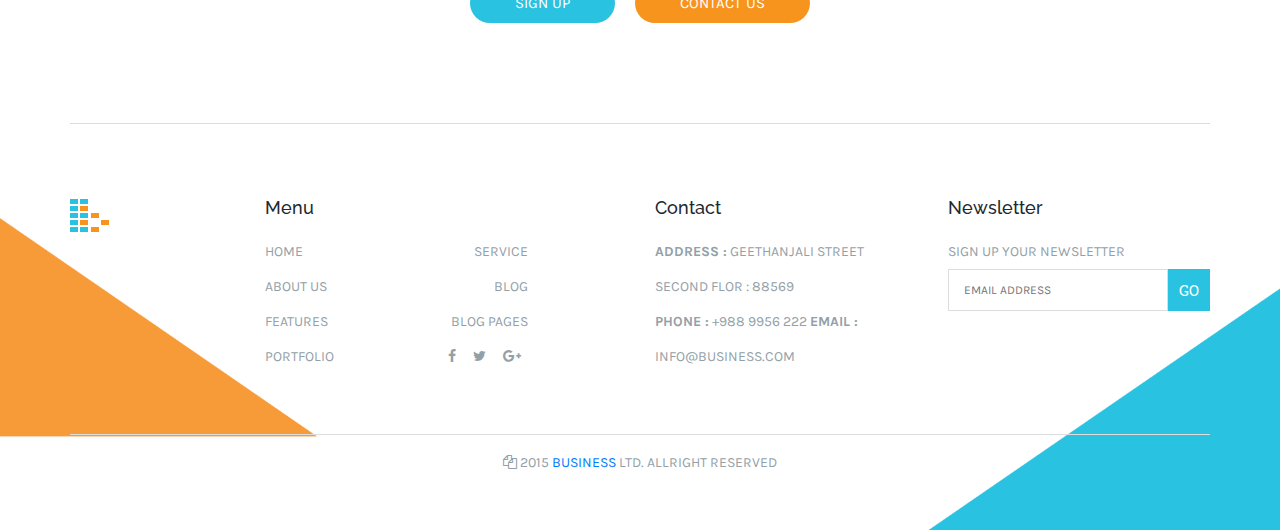
<file: services.html>
<!DOCTYPE html>
<html lang="en">
<head>
    <meta charset="UTF-8">
    <meta name="viewport" content="width=device-width, initial-scale=1.0">
    <title>B Plus Business Multipage HTML template</title>
    <!-- REQUIRED FONTS -->
    <link href="https://fonts.googleapis.com/css?family=Karla:400,700|Lora:400,400i|Open+Sans:300,400,600,700,800|Raleway:300,400,500,600,700,800" rel="stylesheet">
    <link href="https://fonts.googleapis.com/css?family=Roboto+Slab" rel="stylesheet">
    <!-- REQUIRED CSS FILES -->
    <link rel="stylesheet" href="css/bootstrap.min.css">
    <link rel="stylesheet" href="css/font-awesome.min.css">
    <link rel="stylesheet" href="css/aos.css">
    <link rel="stylesheet" href="css/slick.css">
    <link rel="stylesheet" href="css/slick-theme.css">
    <link rel="stylesheet" href="css/style.css">
</head>
<body>
    
    <!-- HEADER STARTS -->        
    <header>
        <div class="header-top">   
            <div class="container">
                <div class="row">
                    <div class="col-lg-3 header-top-left">
                        <p>premium business template</p>
                    </div>
                    <div class="col-lg-4 offset-lg-5 header-top-right">
                        <ul>
                            <li><a href="tel"><i class="fa fa-phone"></i>8877-8564-222</a></li>
                            <li><a href="mailto"><i class="fa fa-envelope-o"></i>info@business.com</a></li>
                        </ul>
                    </div>
                </div>
            </div>
        </div>
        <nav class="navbar navbar-expand-lg">
            <div class="container p-0">
                <a href="#" class="navbar-brand">
                    <!-- LOGO 39X33 -->   
                    <img src="images/logo.png" alt="Put your logo" class="img-fluid">
                </a>
                <button type="button" class="navbar-toggler" data-toggle="collapse" data-target="#mainNav">
                    <i class="fa fa-bars"></i>
                </button>
                <div id="mainNav" class="collapse navbar-collapse">
                    <ul class="navbar-nav ml-auto">
                        <li class="nav-item"><a href="index.html" class="nav-link">home</a></li>
                        <li class="nav-item"><a href="about.html" class="nav-link">about us</a></li>
                        <li class="nav-item"><a href="news.html" class="nav-link">news</a></li>
                        <li class="nav-item"><a href="portfolio.html" class="nav-link">portfolio</a></li>
                        <li class="nav-item"><a href="services.html" class="nav-link">service</a></li>
                        <li class="nav-item"><a href="blog.html" class="nav-link">blog</a></li>
                        <li class="nav-item"><a href="#" class="nav-link">pages</a></li>
                        <li class="nav-item"><a href="contact.html" class="nav-link btn-primary-c">contact us</a></li>
                    </ul>
                </div>
            </div>
        </nav>
    </header>
    <!-- HEADER ENDS -->
    
    <!-- PORTFOLIO BANNER STARTS -->
    <section id="serviceBanner">
        <div class="container">
            <div class="row">
                <div class="col">
                    <div class="service-banner-text">
                        <h1 data-aos="fade-down" data-aos-duration="1500">service</h1>
                        <p data-aos="fade-up" data-aos-duration="1500">Lorem Ipsum is simply dummy text of the printing and typesetting </p>
                    </div>
                </div>
            </div>
        </div>
    </section>
    <!-- PORTFOLIO BANNER ENDS -->
    
    <!-- SERVICE DETAILS STARTS -->
    <section id="serviceDetails">
        <div class="container">
            <div class="row">
                <div class="col">
                    <h2 class="section-title">about</h2>
                    <p class="section-subtitle">What we are doing</p>
                </div>
            </div>
            <div class="row service-details-item">
                <div class="col-xs-12 col-sm-6 col-md-4 col-lg-2 service-details-icon">
                    <i class="fa fa-copy"></i>
                </div>
                <div class="col-xs-12 col-sm-6 col-md-8 col-lg-10 service-details-text">
                    <h3>Data Entry</h3>
                    <p class="para-details">
                        Lorem Ipsum is simply dummy text of the printing and typesetting industry. Lorem Ipsum has been the industry's standard dummy text ever since the 1500s, when an unknown printer took a galley of type and scrambled it to make a type specimen book. It has survived not only five centuries, but also the leap into electronic typesetting, remaining essentially unchanged. It was popularised in the 1960s with the release of Letraset sheets containing Lorem Ipsum passages, and more recently with desktop publishing software like Aldus PageMaker including versions of Lorem Ipsum.
                    </p>
                    <a href="#" class="btn-primary-c">get service</a>
                </div>
            </div>
            <div class="row service-details-item">
                <div class="col-xs-12 col-sm-6 col-md-4 col-lg-2 service-details-icon">
                    <i class="fa fa-copy"></i>
                </div>
                <div class="col-xs-12 col-sm-6 col-md-8 col-lg-10 service-details-text">
                    <h3>Well Analyzing Team</h3>
                    <p class="para-details">
                        ndustry's standard dummy text ever since the 1500s, when an unknown printer took a galley of type and scrambled it to make a type specimen book. It has survived not only five centuries, but also the leap into electronic typesetting, remaining essentially unchanged. It was popularised in the 1960s with the release of Letraset sheets containing Lorem Ipsum passages, and more recently with desktop publishing.
                    </p>
                    <a href="#" class="btn-primary-c">get service</a>
                </div>
            </div>
            <div class="row service-details-item">
                <div class="col-xs-12 col-sm-6 col-md-4 col-lg-2 service-details-icon">
                    <i class="fa fa-copy"></i>
                </div>
                <div class="col-xs-12 col-sm-6 col-md-8 col-lg-10 service-details-text">
                    <h3>Client Management</h3>
                    <p class="para-details">
                        ndustry's standard dummy text ever since the 1500s, when an unknown printer took a galley of type and scrambled it to make a type specimen book. It has survived not only five centuries, but also the leap into electronic typesetting, remaining essentially unchanged. It was popularised in the 1960s with the release of Letraset sheets containing Lorem Ipsum passages, and more recently with desktop publishing.
                    </p>
                    <a href="#" class="btn-primary-c">get service</a>
                </div>
            </div>
            <div class="row service-details-item">
                <div class="col-xs-12 col-sm-6 col-md-4 col-lg-2 service-details-icon">
                    <i class="fa fa-copy"></i>
                </div>
                <div class="col-xs-12 col-sm-6 col-md-8 col-lg-10 service-details-text">
                    <h3>Better Communication</h3>
                    <p class="para-details">
                        Lorem Ipsum is simply dummy text of the printing and typesetting industry. Lorem Ipsum has been the industry's standard dummy text ever since the 1500s, when an unknown printer took a galley of type and scrambled it to make a type specimen book. It has survived not only five centuries, but also the leap into electronic typesetting, remaining essentially unchanged. It was popularised in the 1960s with the release of Letraset sheets containing Lorem Ipsum passages, and more recently with desktop publishing software like Aldus PageMaker including versions of Lorem Ipsum.
                    </p>
                    <a href="#" class="btn-primary-c">get service</a>
                </div>
            </div>
            <div class="row service-details-item">
                <div class="col-xs-12 col-sm-6 col-md-4 col-lg-2 service-details-icon">
                    <i class="fa fa-copy"></i>
                </div>
                <div class="col-xs-12 col-sm-6 col-md-8 col-lg-10 service-details-text">
                    <h3>24 Hour Support</h3>
                    <p class="para-details">
                        Industry's standard dummy text ever since the 1500s, when an unknown printer took a galley of type and scrambled it to make a type specimen book. It has survived not only five centuries, but also the leap into electronic typesetting, remaining essentially unchanged. It was popularised in the 1960s with the release of Letraset sheets containing Lorem Ipsum passages, and more recently with desktop publishing.
                    </p>
                    <a href="#" class="btn-primary-c">get service</a>
                </div>
            </div>
            <div class="row service-details-item">
                <div class="col-xs-12 col-sm-6 col-md-4 col-lg-2 service-details-icon">
                    <i class="fa fa-copy"></i>
                </div>
                <div class="col-xs-12 col-sm-6 col-md-8 col-lg-10 service-details-text">
                    <h3>Keeping Business Data</h3>
                    <p class="para-details">
                        Industry's standard dummy text ever since the 1500s, when an unknown printer took a galley of type and scrambled it to make a type specimen book. It has survived not only five centuries, but also the leap into electronic typesetting, remaining essentially unchanged. It was popularised in the 1960s with the release of Letraset sheets containing Lorem Ipsum passages, and more recently with desktop publishing.
                    </p>
                    <a href="#" class="btn-primary-c">get service</a>
                </div>
            </div>
        </div>
    </section>
    <!-- SERVICE DETAILS ENDS -->
    
    <!-- ABOUT COUNTER STARTS -->
    <section id="aboutCounter" class="service-counter">
        <div class="container">
            <div class="row">
                <div class="col-lg-3">
                    <div class="counter-item">
                        <div class="counter-item-icon">
                            <i class="fa fa-clock-o"></i>
                        </div>
                        <div class="counter-item-text">
                            <span class="count">10</span> <br>
                            <p>years in marketing</p>
                        </div>
                    </div>
                </div>
                <div class="col-lg-3">
                    <div class="counter-item">
                        <div class="counter-item-icon">
                            <i class="fa fa-users"></i>
                        </div>
                        <div class="counter-item-text">
                            <span class="count">18</span> <br>
                            <p>team members</p>
                        </div>
                    </div>
                </div>
                <div class="col-lg-3">
                    <div class="counter-item">
                        <div class="counter-item-icon">
                            <i class="fa fa-clock-o"></i>
                        </div>
                        <div class="counter-item-text">
                            <span class="count">900</span>+ <br>
                            <p>Finished Projects</p>
                        </div>
                    </div>
                </div>
                <div class="col-lg-3">
                    <div class="counter-item">
                        <div class="counter-item-icon">
                            <i class="fa fa-clock-o"></i>
                        </div>
                        <div class="counter-item-text">
                            <span class="count">22</span> <br>
                            <p>certificates</p>
                        </div>
                    </div>
                </div>
            </div>
        </div>
    </section>
    <!-- ABOUT COUNTER ENDS -->
    
    
    <!-- FREE SERVICE STARTS -->
    <section id="freeService">
        <div class="container">
            <div class="row">
                <div class="col free-service">
                    <h2>One Month <span>Free</span>Service</h2>
                    <p>Lorem Ipsum is simply dummy text of the printing and typesetting.</p>
                    <a href="#" class="btn-primary-c">sign up</a><a href="#" class="btn-secondary-c">contact us</a>
                </div>
            </div>
        </div>
    </section>
    <!-- FREE SERVICE ENDS -->
    
    <!-- FOOTER STARTS -->
    <footer>
        <div class="footer-shape-left">
                <img src="images/footer-secondary-shape.png" alt="The design shape" class="img-fluid">
            </div>   
        <div class="container">
            <div class="row">
                <div class="col-xs-2 col-sm-3 col-md-2 col-lg-1">
                    <!-- LOGO MUST BE 39X33 -->
                    <a href="index.html" class="">       
                        <img src="images/logo.png" alt="Put your logo here" class="img-fluid">
                    </a>
                </div>
                <div class="col-xs-10 col-sm-9 col-md-10 col-lg-3 offset-lg-1">
                    <div class="footer-menu">   
                        <h3>Menu</h3>
                        <ul>
                            <li>
                                <a href="#">home</a> <a href="#">service</a>
                            </li>
                            <li>
                                <a href="#">about us</a> <a href="#">blog</a>
                            </li>
                            <li>
                                <a href="#">features</a> <a href="#">blog pages</a>
                            </li>
                            <li>
                                <a href="#">portfolio</a> 
                                <a href="#">
                                    <i class="fa fa-facebook"></i> <i class="fa fa-twitter"></i>
                                    <i class="fa fa-google-plus"></i>
                                </a>
                            </li>
                        </ul>
                    </div>
                </div>
                <div class="col-xs-12 col-sm-6 col-md-6 col-lg-3 offset-lg-1">
                    <div class="address">
                        <h3>contact</h3>
                        <address>
                            <b>Address :</b> Geethanjali street <br>
                            Second flor : 88569 <br>
                            <b>Phone :</b> +988 9956 222
                            <b>Email :</b> info@business.com
                        </address>
                    </div>
                </div>
                <div class="col-xs-12 col-sm-6 col-md-6 col-lg-3">
                    <div class="newsletter">
                        <h3>newsletter</h3>
                        <p>sign up your newsletter</p>
                        <form action="">
                            <input type="email" placeholder="email address">
                            <input type="submit" value="go">
                        </form>
                    </div>
                </div>
                <div class="col-lg-12">
                    <div class="copyright">
                        <p> <i class="fa fa-copy"></i> 2015 <a href="#" class="">business</a> Ltd. allright reserved</p>
                    </div>
                </div>
            </div>
        </div>
        <div class="footer-shape-right">
            <img src="images/footer-primary-shape.png" alt="The design shape" class="img-fluid">
        </div>
    </footer>
    <!-- FOOTER ENDS -->
    
    
    <!-- JQUERY LIBRARY FILES -->
    <script src="js/jquery-3.3.1.min.js"></script>
    <script src="js/popper.min.js"></script>
    <script src="js/bootstrap.min.js"></script>
    <script src="js/aos.js"></script>
    <script src="js/slick.min.js"></script>
    <script src="js/jquery.waypoint.js"></script>
    <script src="js/jquery.counterup.min.js"></script>
    <script src="js/custom.js"></script>
</body>
</html>
</file>
<file: css/style.css>
/* 
    Template Name: B Plus Multipage
    Author: Md Rokon Irfan
    Date: Feb 6,2018
*/
/* COMMON CSS STARTS */
* {
  margin: 0;
  padding: 0; }

ul, ol {
  list-style: none;
  margin: 0;
  padding: 0; }

a, a:hover, a:focus {
  text-decoration: none; }

img {
  border: 0;
  vertical-align: middle; }

h1, h2, h3, h4, h5, h6,
.h1, .h2, .h3, .h4, .h5, .h6,
p, address, span, i {
  padding: 0;
  margin: 0;
  line-height: 1; }

/* COMMON CSS ENDS */
/* VARIABLES */
/* MIXINS */
/* BUTTONS */
.btn-primary-c {
  font-family: "Karla", sans-serif;
  font-size: 15px;
  font-weight: 400;
  text-transform: uppercase;
  color: #fff;
  line-height: 40px;
  display: inline-block;
  padding: 0 25px;
  background: #29c2e1;
  position: relative; }

.btn-primary-c:before {
  content: "";
  position: absolute;
  top: 0;
  left: -20px;
  width: 40px;
  height: 40px;
  background: #29c2e1;
  -webkit-border-radius: 50%;
  -ms-border-radius: 50%;
  -moz-border-radius: 50%;
  -o-border-radius: 50%;
  border-radius: 50%;
  z-index: -1;
  cursor: pointer; }

.btn-primary-c:after {
  content: "";
  position: absolute;
  top: 0;
  right: -20px;
  width: 40px;
  height: 40px;
  background: #29c2e1;
  -webkit-border-radius: 50%;
  -ms-border-radius: 50%;
  -moz-border-radius: 50%;
  -o-border-radius: 50%;
  border-radius: 50%;
  z-index: -1;
  cursor: pointer; }

.btn-primary-c:hover {
  color: #fff; }

.btn-secondary-c {
  font-family: "Karla", sans-serif;
  font-size: 15px;
  font-weight: 400;
  text-transform: uppercase;
  color: #fff;
  line-height: 40px;
  display: inline-block;
  padding: 0 25px;
  background: #f7941d;
  position: relative; }

.btn-secondary-c:before {
  content: "";
  position: absolute;
  top: 0;
  left: -20px;
  width: 40px;
  height: 40px;
  background: #f7941d;
  -webkit-border-radius: 50%;
  -ms-border-radius: 50%;
  -moz-border-radius: 50%;
  -o-border-radius: 50%;
  border-radius: 50%;
  z-index: -1;
  cursor: pointer; }

.btn-secondary-c:after {
  content: "";
  position: absolute;
  top: 0;
  right: -20px;
  width: 40px;
  height: 40px;
  background: #f7941d;
  -webkit-border-radius: 50%;
  -ms-border-radius: 50%;
  -moz-border-radius: 50%;
  -o-border-radius: 50%;
  border-radius: 50%;
  z-index: -1;
  cursor: pointer; }

.btn-secondary-c:hover {
  color: #fff; }

.nav-fixed {
  position: fixed;
  width: 100%;
  top: 0;
  left: 0;
  background: #fff;
  z-index: 99999;
  -webkit-transition: all linear 0.4s;
  -moz-transition: all linear 0.4s;
  -ms-transition: all linear 0.4s;
  -o-transition: all linear 0.4s;
  transition: all linear 0.4s;
  -webkit-box-shadow: 0 2px 5px #97999c;
  -moz-box-shadow: 0 2px 5px #97999c;
  -ms-box-shadow: 0 2px 5px #97999c;
  -o-box-shadow: 0 2px 5px #97999c;
  box-shadow: 0 2px 5px #97999c;
  /*
  -webkit-animation: nav-down linear 5s infinite;
  -moz-animation: nav-down linear 5s infinite;
  -ms-animation: nav-down linear 5s infinite;
  -o-animation: nav-down linear 5s infinite;
  animation: nav-down linear 5s infinite;*/ }

@keyframes nav-down {
  0% {
    top: -100%; }
  100% {
    top: 0%; } }
.section-title {
  font-family: "Karla", sans-serif;
  font-size: 30px;
  text-transform: uppercase;
  color: #23282f;
  padding-bottom: 5px;
  font-weight: 800; }

.section-subtitle {
  font-family: "Karla", sans-serif;
  font-size: 18px;
  text-transform: uppercase;
  color: #23282f;
  padding-bottom: 40px;
  font-weight: 400; }

.para-details {
  font-family: "Open Sans", sans-serif;
  font-size: 14px;
  color: #55595f;
  line-height: 24px; }

/* COMMON CSS ENDS */
/* HEADER STARTS */
header .header-top {
  background: #e5eef0; }
  header .header-top .container {
    padding: 0; }
    header .header-top .container .header-top-left p {
      font-family: "Karla", sans-serif;
      font-size: 13px;
      color: #93a1a7;
      text-transform: uppercase;
      line-height: 50px; }
    header .header-top .container .header-top-right ul li {
      float: left; }
      header .header-top .container .header-top-right ul li a {
        font-family: "Karla", sans-serif;
        font-size: 13px;
        color: #93a1a7;
        text-transform: uppercase;
        line-height: 50px;
        display: block; }
        header .header-top .container .header-top-right ul li a i {
          padding-right: 10px; }
      header .header-top .container .header-top-right ul li:nth-child(1) a {
        font-size: 14px;
        padding-right: 30px;
        border-right: 1px solid #ddd; }
      header .header-top .container .header-top-right ul li:nth-child(2) a {
        padding-left: 30px; }
header nav.navbar {
  padding: 20px 0;
  margin: 0; }
  header nav.navbar .container .navbar-brand {
    padding: 0;
    margin: 0; }
    header nav.navbar .container .navbar-brand img {
      width: 39px;
      height: 33px; }
  header nav.navbar .container .collapse {
    padding: 0;
    margin: 0; }
    header nav.navbar .container .collapse .navbar-nav {
      margin: 0;
      padding: 0; }
      header nav.navbar .container .collapse .navbar-nav .nav-item {
        margin: 0;
        padding: 0; }
        header nav.navbar .container .collapse .navbar-nav .nav-item .nav-link {
          padding: 0 15px;
          margin: 0 10px;
          font-family: "Karla", sans-serif;
          font-size: 15px;
          color: #93a1a7;
          text-transform: uppercase;
          line-height: 40px;
          display: block; }
        header nav.navbar .container .collapse .navbar-nav .nav-item .nav-link.btn-primary-c {
          color: #fff; }

/* HEADER ENDS */
/* BANNER STARTS */
#banner .container-fluid #myBanner .banner-slide {
  position: relative;
  height: 100vh; }
  #banner .container-fluid #myBanner .banner-slide img {
    width: 100%;
    height: 100%; }
  #banner .container-fluid #myBanner .banner-slide .bnr-text {
    position: absolute;
    top: 50%;
    left: 50%;
    -webkit-transform: translate(-50%, -50%);
    -moz-transform: translate(-50%, -50%);
    -ms-transform: translate(-50%, -50%);
    -o-transform: translate(-50%, -50%);
    transform: translate(-50%, -50%);
    color: #fff;
    text-align: center; }
    #banner .container-fluid #myBanner .banner-slide .bnr-text h1 {
      font-family: "Raleway", sans-serif;
      font-size: 2.5rem;
      font-weight: 800;
      text-transform: uppercase;
      padding-bottom: 10px; }
    #banner .container-fluid #myBanner .banner-slide .bnr-text p {
      font-family: "Raleway", sans-serif;
      font-size: 14px;
      font-weight: 400;
      text-align: center; }

/* BANNER ENDS */
/* STARUP STARTS */
#startup {
  padding: 80px 0 0; }
  #startup .container .startup-text p.para-details {
    padding-bottom: 60px; }
  #startup .container .startup-text .startup-img img {
    width: 100%; }
  #startup .container .startup-item {
    display: -webkit-flex;
    display: -moz-flex;
    display: -ms-flex;
    display: -o-flex;
    display: flex;
    -webkit-transition: all linear 0.3s;
    -moz-transition: all linear 0.3s;
    -ms-transition: all linear 0.3s;
    -o-transition: all linear 0.3s;
    transition: all linear 0.3s; }
    #startup .container .startup-item .startup-item-img {
      padding-right: 30px; }
      #startup .container .startup-item .startup-item-img i {
        width: 60px;
        height: 60px;
        font-size: 36px;
        line-height: 60px;
        text-align: center;
        background: #e5eef0;
        color: #5f5f61;
        -webkit-transition: all linear 0.3s;
        -moz-transition: all linear 0.3s;
        -ms-transition: all linear 0.3s;
        -o-transition: all linear 0.3s;
        transition: all linear 0.3s; }
    #startup .container .startup-item .startup-item-text h3 {
      font-family: "Raleway", sans-serif;
      font-size: 20px;
      color: #23282f;
      font-weight: 500;
      padding-bottom: 15px; }
    #startup .container .startup-item .startup-item-text p.para-details {
      padding-bottom: 50px; }
    #startup .container .startup-item .startup-item-text a.btn-primary-c {
      margin-left: 30px; }
    #startup .container .startup-item:hover .startup-item-img i {
      background: #f7941d;
      color: #fff; }

/* STARTUP ENDS */
/* CLIENTS STARTS */
#clients {
  background: #e5eef0;
  padding: 100px 0;
  overflow: hidden; }
  #clients .container .clients-text .clients-feedback .clients-feedback-item {
    display: -webkit-flex;
    display: -moz-flex;
    display: -ms-flex;
    display: -o-flex;
    display: flex; }
    #clients .container .clients-text .clients-feedback .clients-feedback-item .clients-feedback-item-img i {
      font-size: 3rem;
      padding-right: 40px; }
    #clients .container .clients-text .clients-feedback .clients-feedback-item .clients-feedback-item-text p {
      font-family: "Lora", serif;
      font-size: 15px;
      line-height: 24px;
      color: #55595f;
      font-style: italic;
      padding-bottom: 35px; }
    #clients .container .clients-text .clients-feedback .clients-feedback-item .clients-feedback-item-text span {
      font-family: "Lora", serif;
      font-size: 14px;
      line-height: 20px;
      color: #55595f;
      padding-bottom: 10px; }
      #clients .container .clients-text .clients-feedback .clients-feedback-item .clients-feedback-item-text span b {
        text-transform: uppercase;
        font-family: "Karla", sans-serif;
        font-size: 14px;
        line-height: 20px;
        color: #f5a24c; }
  #clients .container .clients-img .clients-img-item {
    margin-top: 100px;
    margin-right: 30px; }
    #clients .container .clients-img .clients-img-item img {
      -webkit-border-radius: 50%;
      -ms-border-radius: 50%;
      -moz-border-radius: 50%;
      -o-border-radius: 50%;
      border-radius: 50%; }

/* CLIENTS ENDS */
/* FEATURES STARTS */
#features .container {
  padding: 100px 0;
  position: relative;
  border-bottom: 1px solid #ddd; }
  #features .container .features-item {
    display: -webkit-flex;
    display: -moz-flex;
    display: -ms-flex;
    display: -o-flex;
    display: flex; }
    #features .container .features-item .features-item-img {
      padding-right: 30px; }
      #features .container .features-item .features-item-img i {
        width: 60px;
        height: 60px;
        font-size: 36px;
        line-height: 60px;
        text-align: center;
        background: #e5eef0;
        color: #5f5f61;
        -webkit-transition: all linear 0.3s;
        -moz-transition: all linear 0.3s;
        -ms-transition: all linear 0.3s;
        -o-transition: all linear 0.3s;
        transition: all linear 0.3s; }
    #features .container .features-item .features-item-text h3 {
      font-family: "Raleway", sans-serif;
      font-size: 20px;
      color: #23282f;
      font-weight: 500;
      padding-bottom: 15px;
      text-transform: capitalize; }
    #features .container .features-item .features-item-text p.para-details {
      padding-bottom: 50px; }
    #features .container .features-item:hover .features-item-img i {
      background: #f7941d;
      color: #fff; }
  #features .container .shape {
    position: absolute;
    right: 0;
    bottom: 0;
    display: -webkit-flex;
    display: -moz-flex;
    display: -ms-flex;
    display: -o-flex;
    display: flex; }
    #features .container .shape .primary-shape {
      position: absolute;
      bottom: 0;
      left: -40%; }

/* FEATURES ENDS */
/* PRICING STARTS */
#pricing .container {
  padding: 100px 0; }
  #pricing .container .pricing-item {
    border: 1px solid #ddd;
    padding: 35px 0;
    position: relative;
    overflow: hidden;
    -webkit-transition: all linear 0.3s;
    -moz-transition: all linear 0.3s;
    -ms-transition: all linear 0.3s;
    -o-transition: all linear 0.3s;
    transition: all linear 0.3s; }
    #pricing .container .pricing-item h3 {
      font-family: "Raleway", sans-serif;
      font-size: 20px;
      font-weight: 700;
      text-transform: uppercase;
      text-align: center;
      line-height: 1;
      padding-bottom: 15px;
      color: #23282f; }
    #pricing .container .pricing-item h4 {
      font-family: "Raleway", sans-serif;
      font-size: 18px;
      font-weight: 500;
      color: #65686e;
      text-transform: capitalize;
      text-align: center;
      line-height: 60px;
      border-top: 1px solid #ddd;
      border-bottom: 1px solid #ddd;
      position: relative; }
      #pricing .container .pricing-item h4 span.price {
        color: #f7941d;
        border-top: 1px solid #f7941d;
        line-height: 60px;
        display: inline-block; }
    #pricing .container .pricing-item ul {
      padding: 28px 0; }
      #pricing .container .pricing-item ul li p {
        font-family: "Open Sans", sans-serif;
        font-size: 15px;
        line-height: 40px;
        color: #55595f;
        text-align: center; }
    #pricing .container .pricing-item .recommend {
      width: 100%;
      position: absolute;
      top: 4%;
      left: -36%;
      font-family: "Karla", sans-serif;
      font-size: 12px;
      text-transform: uppercase;
      color: #fff;
      line-height: 40px;
      background: #f7941d;
      -webkit-transform: rotate(-45deg);
      -moz-transform: rotate(-45deg);
      -ms-transform: rotate(-45deg);
      -o-transform: rotate(-45deg);
      transform: rotate(-45deg); }
    #pricing .container .pricing-item:hover {
      -webkit-box-shadow: 0 1px 70px rgba(0, 0, 0, 0.1), 0 -1px 70px rgba(0, 0, 0, 0.1), 1px 0 70px rgba(0, 0, 0, 0.1), -1px 0 70px rgba(0, 0, 0, 0.1);
      -moz-box-shadow: 0 1px 70px rgba(0, 0, 0, 0.1), 0 -1px 70px rgba(0, 0, 0, 0.1), 1px 0 70px rgba(0, 0, 0, 0.1), -1px 0 70px rgba(0, 0, 0, 0.1);
      -ms-box-shadow: 0 1px 70px rgba(0, 0, 0, 0.1), 0 -1px 70px rgba(0, 0, 0, 0.1), 1px 0 70px rgba(0, 0, 0, 0.1), -1px 0 70px rgba(0, 0, 0, 0.1);
      -o-box-shadow: 0 1px 70px rgba(0, 0, 0, 0.1), 0 -1px 70px rgba(0, 0, 0, 0.1), 1px 0 70px rgba(0, 0, 0, 0.1), -1px 0 70px rgba(0, 0, 0, 0.1);
      box-shadow: 0 1px 70px rgba(0, 0, 0, 0.1), 0 -1px 70px rgba(0, 0, 0, 0.1), 1px 0 70px rgba(0, 0, 0, 0.1), -1px 0 70px rgba(0, 0, 0, 0.1); }
  #pricing .container .pricing-item-active {
    -webkit-box-shadow: 0 1px 70px rgba(0, 0, 0, 0.1), 0 -1px 70px rgba(0, 0, 0, 0.1), 1px 0 70px rgba(0, 0, 0, 0.1), -1px 0 70px rgba(0, 0, 0, 0.1);
    -moz-box-shadow: 0 1px 70px rgba(0, 0, 0, 0.1), 0 -1px 70px rgba(0, 0, 0, 0.1), 1px 0 70px rgba(0, 0, 0, 0.1), -1px 0 70px rgba(0, 0, 0, 0.1);
    -ms-box-shadow: 0 1px 70px rgba(0, 0, 0, 0.1), 0 -1px 70px rgba(0, 0, 0, 0.1), 1px 0 70px rgba(0, 0, 0, 0.1), -1px 0 70px rgba(0, 0, 0, 0.1);
    -o-box-shadow: 0 1px 70px rgba(0, 0, 0, 0.1), 0 -1px 70px rgba(0, 0, 0, 0.1), 1px 0 70px rgba(0, 0, 0, 0.1), -1px 0 70px rgba(0, 0, 0, 0.1);
    box-shadow: 0 1px 70px rgba(0, 0, 0, 0.1), 0 -1px 70px rgba(0, 0, 0, 0.1), 1px 0 70px rgba(0, 0, 0, 0.1), -1px 0 70px rgba(0, 0, 0, 0.1); }

/* PRICING ENDS */
/* TEAM STARTS */
#team {
  background: #e5eef0;
  padding: 100px 0; }
  #team .container .team-item {
    background: #fff;
    padding-bottom: 30px;
    -webkit-transition: all linear 0.3s;
    -moz-transition: all linear 0.3s;
    -ms-transition: all linear 0.3s;
    -o-transition: all linear 0.3s;
    transition: all linear 0.3s; }
    #team .container .team-item .team-item-img img {
      width: 100%; }
    #team .container .team-item h4 {
      font-family: "Karla", sans-serif;
      font-size: 14px;
      font-weight: 400;
      color: #23282f;
      text-transform: uppercase;
      padding: 30px 0 10px 30px; }
    #team .container .team-item h5 {
      font-family: "Karla", sans-serif;
      font-size: 14px;
      font-weight: 400;
      color: #f7941d;
      text-transform: capitalize;
      padding: 0px 0 15px 30px; }
    #team .container .team-item ul {
      margin-left: 30px; }
      #team .container .team-item ul li {
        display: inline-block; }
        #team .container .team-item ul li a i {
          font-size: 14px;
          color: #adbdc1;
          padding-right: 10px; }
    #team .container .team-item:hover {
      -webkit-box-shadow: 0 1px 70px rgba(0, 0, 0, 0.1), 0 -1px 70px rgba(0, 0, 0, 0.1), 1px 0 70px rgba(0, 0, 0, 0.1), -1px 0 70px rgba(0, 0, 0, 0.1);
      -moz-box-shadow: 0 1px 70px rgba(0, 0, 0, 0.1), 0 -1px 70px rgba(0, 0, 0, 0.1), 1px 0 70px rgba(0, 0, 0, 0.1), -1px 0 70px rgba(0, 0, 0, 0.1);
      -ms-box-shadow: 0 1px 70px rgba(0, 0, 0, 0.1), 0 -1px 70px rgba(0, 0, 0, 0.1), 1px 0 70px rgba(0, 0, 0, 0.1), -1px 0 70px rgba(0, 0, 0, 0.1);
      -o-box-shadow: 0 1px 70px rgba(0, 0, 0, 0.1), 0 -1px 70px rgba(0, 0, 0, 0.1), 1px 0 70px rgba(0, 0, 0, 0.1), -1px 0 70px rgba(0, 0, 0, 0.1);
      box-shadow: 0 1px 70px rgba(0, 0, 0, 0.1), 0 -1px 70px rgba(0, 0, 0, 0.1), 1px 0 70px rgba(0, 0, 0, 0.1), -1px 0 70px rgba(0, 0, 0, 0.1); }

/* TEAM ENDS */
/* FREE SERVICE STARTS */
#freeService .container {
  padding: 100px 0;
  border-bottom: 1px solid #ddd; }
  #freeService .container .free-service {
    text-align: center; }
    #freeService .container .free-service h2 {
      font-family: "Raleway", sans-serif;
      font-size: 30px;
      color: #23282f;
      text-transform: capitalize;
      padding-bottom: 10px; }
      #freeService .container .free-service h2 span {
        color: #f7941d; }
    #freeService .container .free-service p {
      font-family: "Raleway", sans-serif;
      font-size: 13px;
      color: #59686c;
      padding-bottom: 35px;
      text-transform: uppercase; }
    #freeService .container .free-service .btn-primary-c {
      margin-right: 60px; }

/* FREE SERVICE ENDS */
/* FOOTER STARTS */
footer {
  position: relative; }
  footer .container {
    padding: 75px 0 50px; }
    footer .container .footer-menu h3 {
      font-family: "Raleway", sans-serif;
      font-size: 18px;
      color: #23282f;
      text-transform: capitalize;
      padding-bottom: 17px; }
    footer .container .footer-menu ul li {
      display: -webkit-flex;
      display: -moz-flex;
      display: -ms-flex;
      display: -o-flex;
      display: flex;
      justify-content: space-between; }
      footer .container .footer-menu ul li a {
        font-family: "Karla", sans-serif;
        font-size: 14px;
        color: #93a1a7;
        text-transform: uppercase;
        line-height: 35px; }
        footer .container .footer-menu ul li a i {
          padding: 0 7px; }
    footer .container .address h3 {
      font-family: "Raleway", sans-serif;
      font-size: 18px;
      color: #23282f;
      text-transform: capitalize;
      padding-bottom: 17px; }
    footer .container .address address {
      font-family: "Karla", sans-serif;
      font-size: 14px;
      color: #93a1a7;
      line-height: 35px;
      text-transform: uppercase; }
    footer .container .newsletter h3 {
      font-family: "Raleway", sans-serif;
      font-size: 18px;
      color: #23282f;
      text-transform: capitalize;
      padding-bottom: 17px; }
    footer .container .newsletter p {
      font-family: "Karla", sans-serif;
      font-size: 14px;
      color: #93a1a7;
      text-transform: uppercase;
      line-height: 35px; }
    footer .container .newsletter form {
      display: -webkit-flex;
      display: -moz-flex;
      display: -ms-flex;
      display: -o-flex;
      display: flex; }
      footer .container .newsletter form input[type="email"] {
        font-family: "Karla", sans-serif;
        font-size: 12px;
        font-weight: 400;
        line-height: 40px;
        background: #fff;
        border: 1px solid #ddd;
        width: 85%;
        padding: 0 10px 0 15px;
        text-transform: uppercase;
        color: #93a1a7; }
      footer .container .newsletter form input[type="submit"] {
        font-family: "Roboto Slab", serif;
        font-size: 15px;
        text-transform: uppercase;
        font-weight: 400;
        line-height: 40px;
        cursor: pointer;
        background: #29c2e1;
        border: 1px solid #29c2e1;
        padding: 0 10px;
        color: #fff; }
    footer .container .copyright {
      border-top: 1px solid #ddd;
      text-align: center;
      margin-top: 60px; }
      footer .container .copyright p {
        font-family: "Karla", sans-serif;
        font-size: 14px;
        font-weight: 400;
        text-transform: uppercase;
        color: #93a1a7;
        line-height: 35px;
        padding-top: 10px; }
  footer .footer-shape-left {
    position: absolute;
    left: 0;
    bottom: 0%;
    transform-origin: top left;
    -webkit-transform: scale(0.7);
    -moz-transform: scale(0.7);
    -ms-transform: scale(0.7);
    -o-transform: scale(0.7);
    transform: scale(0.7); }
  footer .footer-shape-right {
    position: absolute;
    right: 0;
    bottom: 0;
    z-index: -1;
    transform-origin: bottom right;
    -webkit-transform: scale(0.7);
    -moz-transform: scale(0.7);
    -ms-transform: scale(0.7);
    -o-transform: scale(0.7);
    transform: scale(0.7); }

/* FOOTER ENDS */
/* ABOUT.HTML PAGE STYLING */
/* ABOUT BANNER STARTS */
#aboutBanner {
  background: url(../images/about-banner.jpg) center no-repeat;
  background-size: cover;
  padding: 120px 0; }
  #aboutBanner .container .about-banner-text {
    text-align: center;
    color: #fff; }
    #aboutBanner .container .about-banner-text h1 {
      font-family: "Raleway", sans-serif;
      font-size: 2.5rem;
      font-weight: 800;
      text-transform: uppercase;
      padding-bottom: 10px; }
    #aboutBanner .container .about-banner-text p {
      font-family: "Raleway", sans-serif;
      font-size: 14px;
      font-weight: 400;
      text-align: center; }

/* ABOUT BANNER ENDS */
/* ABOUT DETAILS STARTS */
#aboutDetails {
  padding: 100px 0 70px; }

/* ABOUT DETAILS ENDS */
/* ABOUT COUNTER STARTS */
#aboutCounter .container {
  border-top: 1px solid #ddd;
  padding: 70px 0; }
  #aboutCounter .container .counter-item {
    display: -webkit-flex;
    display: -moz-flex;
    display: -ms-flex;
    display: -o-flex;
    display: flex;
    justify-content: center; }
    #aboutCounter .container .counter-item .counter-item-icon i {
      font-size: 3rem;
      padding-right: 50px;
      color: #f7941d;
      padding-top: 10px; }
    #aboutCounter .container .counter-item .counter-item-text {
      font-family: "Karla", sans-serif;
      font-weight: 400;
      color: #23282f; }
      #aboutCounter .container .counter-item .counter-item-text span.count {
        font-size: 60px; }
      #aboutCounter .container .counter-item .counter-item-text p {
        font-size: 14px;
        text-transform: uppercase;
        line-height: 24px; }

/* ABOUT COUNTER ENDS */
/* PORTFOLIO.HTML PAGE STYLING */
#portfolioBanner {
  background: url(../images/portfolio-banner.png) center no-repeat;
  background-size: cover;
  padding: 120px 0; }
  #portfolioBanner .container .portfolio-banner-text {
    text-align: center;
    color: #fff; }
    #portfolioBanner .container .portfolio-banner-text h1 {
      font-family: "Raleway", sans-serif;
      font-size: 2.5rem;
      font-weight: 800;
      text-transform: uppercase;
      padding-bottom: 10px; }
    #portfolioBanner .container .portfolio-banner-text p {
      font-family: "Raleway", sans-serif;
      font-size: 14px;
      font-weight: 400;
      text-align: center; }

/* PORTFOLIO STARTS */
#portfolio .container {
  padding: 100px 0; }
  #portfolio .container .portfolio-nav {
    display: -webkit-flex;
    display: -moz-flex;
    display: -ms-flex;
    display: -o-flex;
    display: flex;
    justify-content: center; }
    #portfolio .container .portfolio-nav li {
      margin: 50px 0;
      font-family: "Karla", sans-serif;
      font-size: 20px;
      font-weight: 700;
      text-transform: uppercase;
      padding: 0 10px;
      color: #23282f;
      line-height: 24px;
      cursor: pointer; }

/* PORTFOLIO ENDS */
/* SERVICES.HTML */
/* SERVICES BANNER STARTS */
#serviceBanner {
  background: url(../images/service-banner.jpg) center no-repeat;
  background-size: cover;
  padding: 120px 0; }
  #serviceBanner .container .service-banner-text {
    text-align: center;
    color: #fff; }
    #serviceBanner .container .service-banner-text h1 {
      font-family: "Raleway", sans-serif;
      font-size: 2.5rem;
      font-weight: 800;
      text-transform: uppercase;
      padding-bottom: 10px; }
    #serviceBanner .container .service-banner-text p {
      font-family: "Raleway", sans-serif;
      font-size: 14px;
      font-weight: 400;
      text-align: center; }

/* SERVICES BANNER ENDS */
/* SERVICE DETAILS STARTS */
#serviceDetails {
  padding: 120px 0 0; }
  #serviceDetails .container .service-details-item {
    padding: 60px 0;
    border-bottom: 1px solid #ddd;
    -webkit-transition: all linear 0.3s;
    -moz-transition: all linear 0.3s;
    -ms-transition: all linear 0.3s;
    -o-transition: all linear 0.3s;
    transition: all linear 0.3s; }
    #serviceDetails .container .service-details-item .service-details-icon {
      font-size: 100px;
      color: #231f20;
      -webkit-transition: all linear 0.3s;
      -moz-transition: all linear 0.3s;
      -ms-transition: all linear 0.3s;
      -o-transition: all linear 0.3s;
      transition: all linear 0.3s; }
    #serviceDetails .container .service-details-item .service-details-text h3 {
      font-family: "Roboto Slab", serif;
      font-size: 20px;
      line-height: 24px;
      text-transform: capitalize;
      color: #23282f;
      padding-left: 10px;
      border-left: 3px solid #29c2e1;
      margin-bottom: 25px;
      -webkit-transition: all linear 0.3s;
      -moz-transition: all linear 0.3s;
      -ms-transition: all linear 0.3s;
      -o-transition: all linear 0.3s;
      transition: all linear 0.3s; }
    #serviceDetails .container .service-details-item .service-details-text a {
      margin-left: 25px;
      margin-top: 40px;
      -webkit-transition: all linear 0.3s;
      -moz-transition: all linear 0.3s;
      -ms-transition: all linear 0.3s;
      -o-transition: all linear 0.3s;
      transition: all linear 0.3s; }
    #serviceDetails .container .service-details-item .service-details-text a.btn-primary-c {
      -webkit-transition: all linear 0.3s;
      -moz-transition: all linear 0.3s;
      -ms-transition: all linear 0.3s;
      -o-transition: all linear 0.3s;
      transition: all linear 0.3s; }
    #serviceDetails .container .service-details-item .service-details-text a.btn-primary-c:after {
      -webkit-transition: all linear 0.3s;
      -moz-transition: all linear 0.3s;
      -ms-transition: all linear 0.3s;
      -o-transition: all linear 0.3s;
      transition: all linear 0.3s; }
    #serviceDetails .container .service-details-item .service-details-text a.btn-primary-c:before {
      -webkit-transition: all linear 0.3s;
      -moz-transition: all linear 0.3s;
      -ms-transition: all linear 0.3s;
      -o-transition: all linear 0.3s;
      transition: all linear 0.3s; }
    #serviceDetails .container .service-details-item:last-child {
      border-bottom: 0; }
    #serviceDetails .container .service-details-item:hover .service-details-icon {
      color: #f7941d; }
    #serviceDetails .container .service-details-item:hover .service-details-text h3 {
      border-left: 3px solid #f7941d; }
    #serviceDetails .container .service-details-item:hover .service-details-text a.btn-primary-c {
      background: #f7941d; }
    #serviceDetails .container .service-details-item:hover .service-details-text a.btn-primary-c:after {
      background: #f7941d; }
    #serviceDetails .container .service-details-item:hover .service-details-text a.btn-primary-c:before {
      background: #f7941d; }

/* SERVICE DETAILS ENDS */
/* SERVICE COUNTER STARTS */
.service-counter {
  background: #e5eef0; }

/* SERVICE COUNTER ENDS */
/* BLOG.HTML PAGE STARTS */
/* BLOG BANNER STARTS */
#blogBanner {
  background: url(../images/blog-banner.jpg) center no-repeat;
  background-size: cover;
  padding: 120px 0; }
  #blogBanner .container .blog-banner-text {
    text-align: center;
    color: #fff; }
    #blogBanner .container .blog-banner-text h1 {
      font-family: "Raleway", sans-serif;
      font-size: 2.5rem;
      font-weight: 800;
      text-transform: uppercase;
      padding-bottom: 10px; }
    #blogBanner .container .blog-banner-text p {
      font-family: "Raleway", sans-serif;
      font-size: 14px;
      font-weight: 400;
      text-align: center; }

/* BLOG BANNER ENDS */
/* BLOG CONTETNS STARTS */
#blogContents .container .blog-content-main .blog-item {
  padding: 70px 0;
  border-bottom: 1px solid #ddd; }
  #blogContents .container .blog-content-main .blog-item h3 {
    font-family: "Raleway", sans-serif;
    font-size: 24px;
    font-weight: 800;
    color: #23282f;
    text-transform: uppercase;
    padding: 30px 0 10px; }
  #blogContents .container .blog-content-main .blog-item p.blog-date {
    font-family: "Karla", sans-serif;
    font-size: 15px;
    text-transform: uppercase;
    font-weight: 400;
    color: #23282f;
    padding: 0 0 45px; }
    #blogContents .container .blog-content-main .blog-item p.blog-date span.marked {
      color: #f7941d; }
  #blogContents .container .blog-content-main .blog-item p.para-details {
    padding: 0 0 50px; }
  #blogContents .container .blog-content-main .blog-item a.btn-primary-c {
    margin: 0 0 0 20px; }
#blogContents .container .blog-content-main .blog-item.blog-item-last {
  border-bottom: 0; }
#blogContents .container .blog-content-main ul.blog-pagination li {
  display: inline-block; }
  #blogContents .container .blog-content-main ul.blog-pagination li a {
    width: 40px;
    height: 40px;
    line-height: 40px;
    text-align: center;
    background: #29c2e1;
    display: block;
    font-family: "Karla", sans-serif;
    font-weight: 700;
    font-size: 18px;
    color: #fff;
    position: relative;
    -webkit-transition: all linear 0.1s;
    -moz-transition: all linear 0.1s;
    -ms-transition: all linear 0.1s;
    -o-transition: all linear 0.1s;
    transition: all linear 0.1s;
    margin-right: 7px; }
    #blogContents .container .blog-content-main ul.blog-pagination li a:hover {
      background: #f7941d; }
  #blogContents .container .blog-content-main ul.blog-pagination li a.blog-pagination-active {
    background: #f7941d; }
#blogContents .container .blog-content-sidebar .sidebar-search {
  padding: 70px 0 50px; }
  #blogContents .container .blog-content-sidebar .sidebar-search form {
    position: relative; }
    #blogContents .container .blog-content-sidebar .sidebar-search form input {
      margin: 0;
      padding: 0 40px 0 15px;
      border: 1px solid #ddd;
      background: none;
      width: 100%;
      font-family: "Karla", sans-serif;
      font-size: 14px;
      font-weight: 400;
      color: #a1a5aa;
      line-height: 40px; }
    #blogContents .container .blog-content-sidebar .sidebar-search form i {
      position: absolute;
      top: 50%;
      right: 5%;
      color: #72757a;
      -webkit-transform: translate(-5%, -50%);
      -moz-transform: translate(-5%, -50%);
      -ms-transform: translate(-5%, -50%);
      -o-transform: translate(-5%, -50%);
      transform: translate(-5%, -50%); }
#blogContents .container .blog-content-sidebar .sidebar-cat h3 {
  font-family: "Raleway", sans-serif;
  font-weight: 600;
  font-size: 20px;
  text-transform: capitalize;
  color: #23282f;
  padding-bottom: 18px; }
#blogContents .container .blog-content-sidebar .sidebar-cat ul li {
  display: -webkit-flex;
  display: -moz-flex;
  display: -ms-flex;
  display: -o-flex;
  display: flex;
  justify-content: space-between; }
  #blogContents .container .blog-content-sidebar .sidebar-cat ul li a {
    font-family: "Karla", sans-serif;
    font-size: 13px;
    font-weight: 400;
    text-transform: uppercase;
    line-height: 36px;
    color: #55595f; }
  #blogContents .container .blog-content-sidebar .sidebar-cat ul li:hover a {
    color: #f7941d; }
#blogContents .container .blog-content-sidebar .sidebar-post h3 {
  font-family: "Raleway", sans-serif;
  font-weight: 600;
  font-size: 20px;
  text-transform: capitalize;
  color: #23282f;
  padding-bottom: 18px;
  padding-top: 60px; }
#blogContents .container .blog-content-sidebar .sidebar-post ul li {
  display: -webkit-flex;
  display: -moz-flex;
  display: -ms-flex;
  display: -o-flex;
  display: flex;
  margin-bottom: 30px; }
  #blogContents .container .blog-content-sidebar .sidebar-post ul li .sidebar-post-title h4 a {
    font-family: "Karla", sans-serif;
    font-size: 15px;
    font-weight: 400;
    line-height: 24px;
    text-transform: uppercase;
    color: #23282f;
    padding-left: 15px; }
  #blogContents .container .blog-content-sidebar .sidebar-post ul li .sidebar-post-title p {
    font-family: "Karla", sans-serif;
    font-weight: 400;
    font-size: 14px;
    line-height: 24px;
    color: #23282f;
    padding-left: 15px; }
    #blogContents .container .blog-content-sidebar .sidebar-post ul li .sidebar-post-title p span {
      color: #f7941d; }
#blogContents .container .blog-content-sidebar .sidebar-tag h3 {
  font-family: "Raleway", sans-serif;
  font-weight: 600;
  font-size: 20px;
  text-transform: capitalize;
  color: #23282f;
  padding-bottom: 18px; }
#blogContents .container .blog-content-sidebar .sidebar-tag a.tag-item {
  font-family: "Karla", sans-serif;
  font-size: 13px;
  color: #fff;
  line-height: 40px;
  padding: 0 15px;
  text-transform: uppercase;
  background: #29c2e1;
  display: inline-block;
  margin-right: 5px;
  margin-bottom: 10px; }

/* BLOG CONTETNS ENDS */
/* CONTACT BANNER STARTS */
#contactBanner {
  background: url(../images/contact-banner.jpg) center no-repeat;
  background-size: cover;
  padding: 120px 0; }
  #contactBanner .container .contact-banner-text {
    text-align: center;
    color: #fff; }
    #contactBanner .container .contact-banner-text h1 {
      font-family: "Raleway", sans-serif;
      font-size: 2.5rem;
      font-weight: 800;
      text-transform: uppercase;
      padding-bottom: 10px; }
    #contactBanner .container .contact-banner-text p {
      font-family: "Raleway", sans-serif;
      font-size: 14px;
      font-weight: 400;
      text-align: center; }

/* CONTACT BANNER ENDS */
/* CONTACT DETAILS STARTS */
#contactDetails {
  padding: 100px 0 0; }
  #contactDetails .container .contact-feature-item {
    margin-top: 60px;
    text-align: center; }
    #contactDetails .container .contact-feature-item i {
      text-align: center;
      color: #23282f;
      display: block;
      line-height: 60px;
      width: 60px;
      height: 60px;
      font-size: 30px;
      margin: 25px auto;
      border: 2px solid #29c2e1;
      -webkit-border-radius: 50%;
      -ms-border-radius: 50%;
      -moz-border-radius: 50%;
      -o-border-radius: 50%;
      border-radius: 50%; }
    #contactDetails .container .contact-feature-item p {
      font-family: "Karla", sans-serif;
      font-weight: 400;
      font-size: 15px;
      text-transform: uppercase;
      line-height: 24px;
      color: #23282f; }
  #contactDetails .container .contact-form {
    margin-top: 80px;
    padding: 80px 0 100px;
    border-top: 1px solid #ddd;
    border-bottom: 1px solid #ddd; }
    #contactDetails .container .contact-form h2.section-title {
      text-align: center;
      padding-bottom: 30px; }
    #contactDetails .container .contact-form form {
      display: -webkit-flex;
      display: -moz-flex;
      display: -ms-flex;
      display: -o-flex;
      display: flex;
      flex-wrap: wrap;
      justify-content: space-between;
      text-align: center; }
      #contactDetails .container .contact-form form .input-group {
        width: 49.5%;
        margin-bottom: 15px; }
        #contactDetails .container .contact-form form .input-group .input-style {
          width: 100%;
          font-family: "Karla", sans-serif;
          font-size: 13px;
          font-weight: 400;
          line-height: 45px;
          text-transform: uppercase;
          color: #23282f;
          background: #e5eef0;
          border: 0;
          padding: 0 20px;
          margin: 0; }
        #contactDetails .container .contact-form form .input-group textarea {
          width: 100%;
          height: 125%;
          border: 0;
          background: #e5eef0;
          resize: none;
          font-family: "Karla", sans-serif;
          font-size: 13px;
          font-weight: 400;
          text-transform: uppercase;
          color: #23282f;
          padding: 20px 20px 20px 20px; }
        #contactDetails .container .contact-form form .input-group .submit-class {
          margin-top: 30px; }

/* CONTACT DETAILS ENDS */
/* NEWS BANNER STARTS */
#newsBanner {
  background: url(../images/news-banner.jpg) center no-repeat;
  background-size: cover;
  padding: 120px 0; }
  #newsBanner .container .news-banner-text {
    text-align: center;
    color: #fff; }
    #newsBanner .container .news-banner-text h1 {
      font-family: "Raleway", sans-serif;
      font-size: 2.5rem;
      font-weight: 800;
      text-transform: uppercase;
      padding-bottom: 10px; }
    #newsBanner .container .news-banner-text p {
      font-family: "Raleway", sans-serif;
      font-size: 14px;
      font-weight: 400;
      text-align: center; }

/* NEWS BANNER ENDS */
/* NEWS DETAILS STARTS */
#newsDetails {
  padding: 100px 0;
  border-bottom: 1px solid #ddd; }
  #newsDetails .container .news-item .news-img img {
    width: 100%; }
  #newsDetails .container .news-item .news-text {
    text-align: center;
    padding: 50px 0 30px;
    background: #e5eef0;
    position: relative; }
    #newsDetails .container .news-item .news-text h3.news-date {
      font-family: "Raleway", sans-serif;
      font-size: 48px;
      font-weight: 400;
      text-transform: uppercase;
      color: #23282f; }
    #newsDetails .container .news-item .news-text p.news-month {
      font-family: "Raleway", sans-serif;
      font-size: 16px;
      font-weight: 400;
      text-transform: uppercase;
      color: #23282f;
      line-height: 24px;
      padding-bottom: 35px; }
    #newsDetails .container .news-item .news-text h4.news-heading {
      font-family: "Raleway", sans-serif;
      font-size: 20px;
      font-weight: 600;
      text-transform: capitalize;
      color: #23282f;
      padding-bottom: 25px; }
    #newsDetails .container .news-item .news-text p.para-details {
      padding: 0 25px 30px; }
    #newsDetails .container .news-item .news-text .arrow {
      position: absolute;
      width: 20px;
      height: 20px;
      background: #e5eef0; }
    #newsDetails .container .news-item .news-text .arrow-top {
      top: -10px;
      left: 50%;
      -webkit-transform: translate(-50%, 0) rotate(45deg);
      -moz-transform: translate(-50%, 0) rotate(45deg);
      -o-transform: translate(-50%, 0) rotate(45deg);
      -ms-transform: translate(-50%, 0) rotate(45deg);
      transform: translate(-50%, 0) rotate(45deg); }
    #newsDetails .container .news-item .news-text .arrow-bottom {
      bottom: -10px;
      left: 50%;
      -webkit-transform: translate(-50%, 0) rotate(45deg);
      -moz-transform: translate(-50%, 0) rotate(45deg);
      -o-transform: translate(-50%, 0) rotate(45deg);
      -ms-transform: translate(-50%, 0) rotate(45deg);
      transform: translate(-50%, 0) rotate(45deg); }

/* NEWS DETAILS ENDS */
</file>
